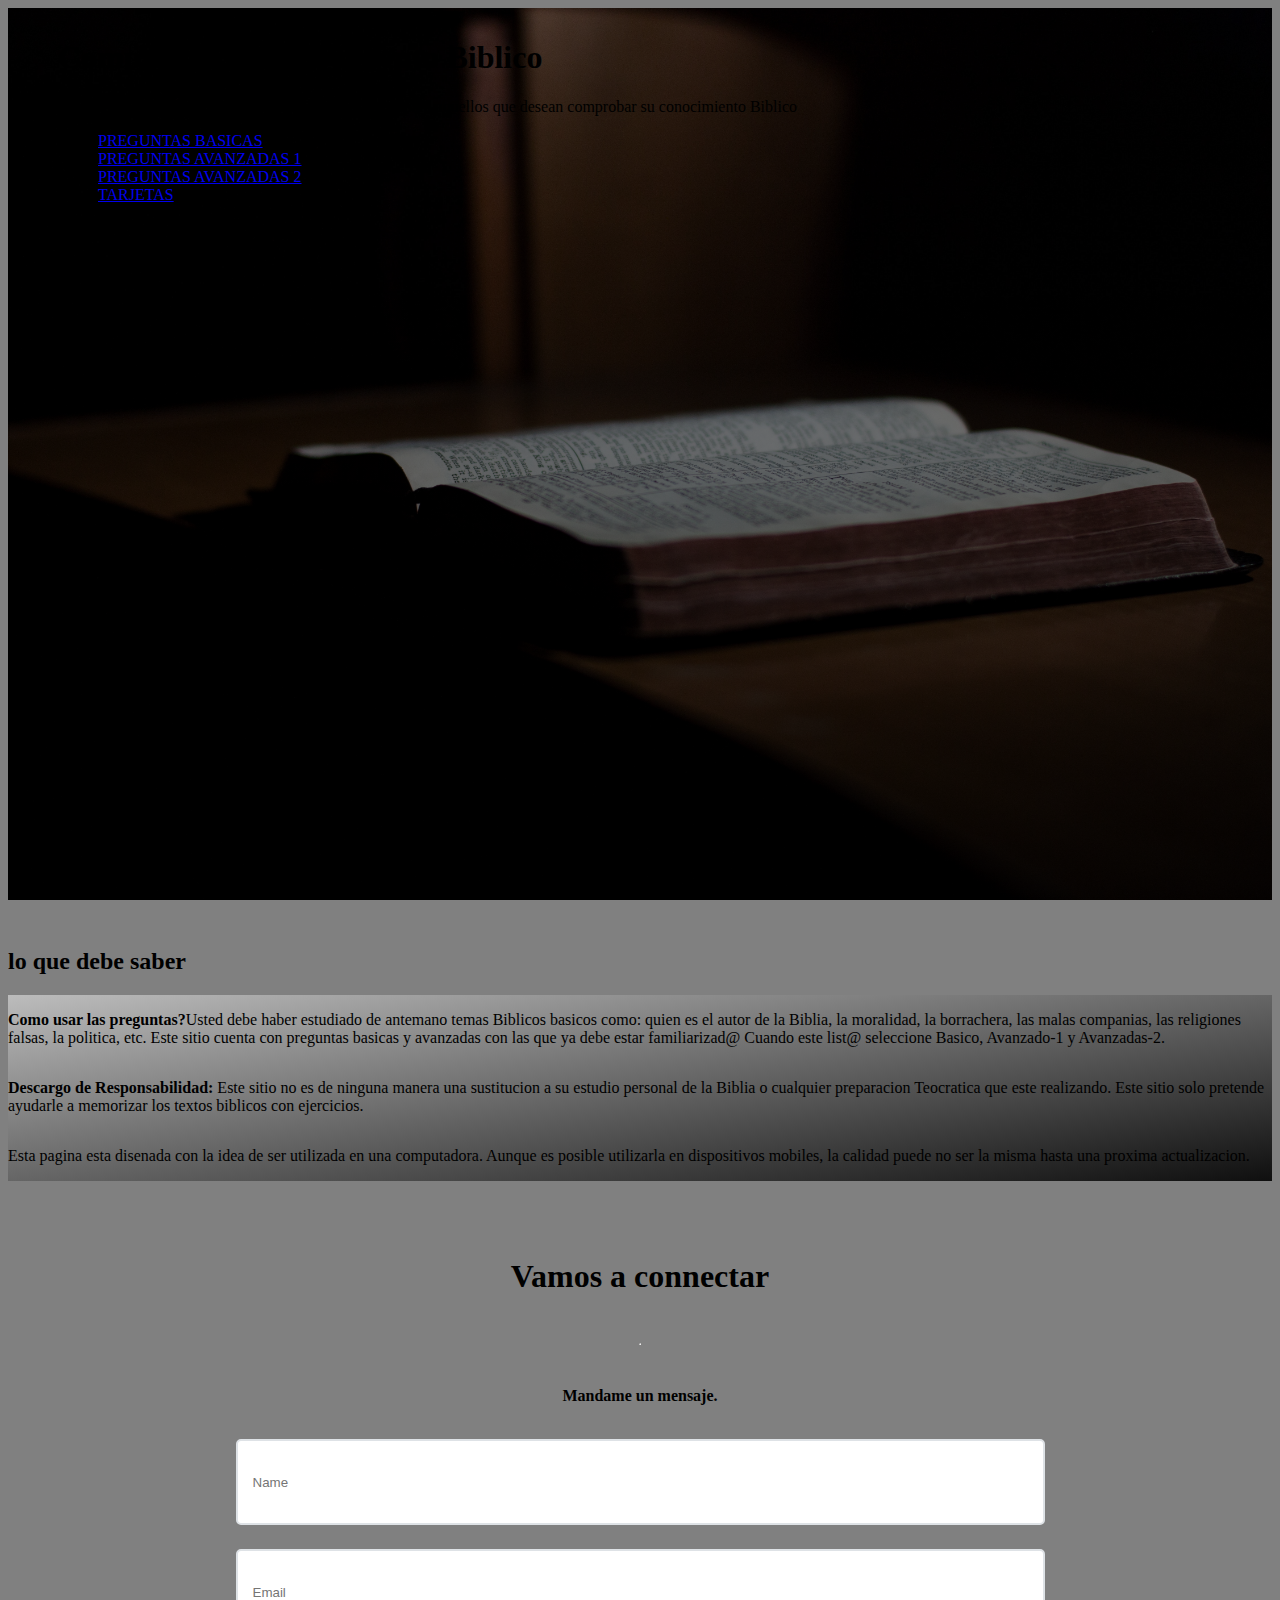
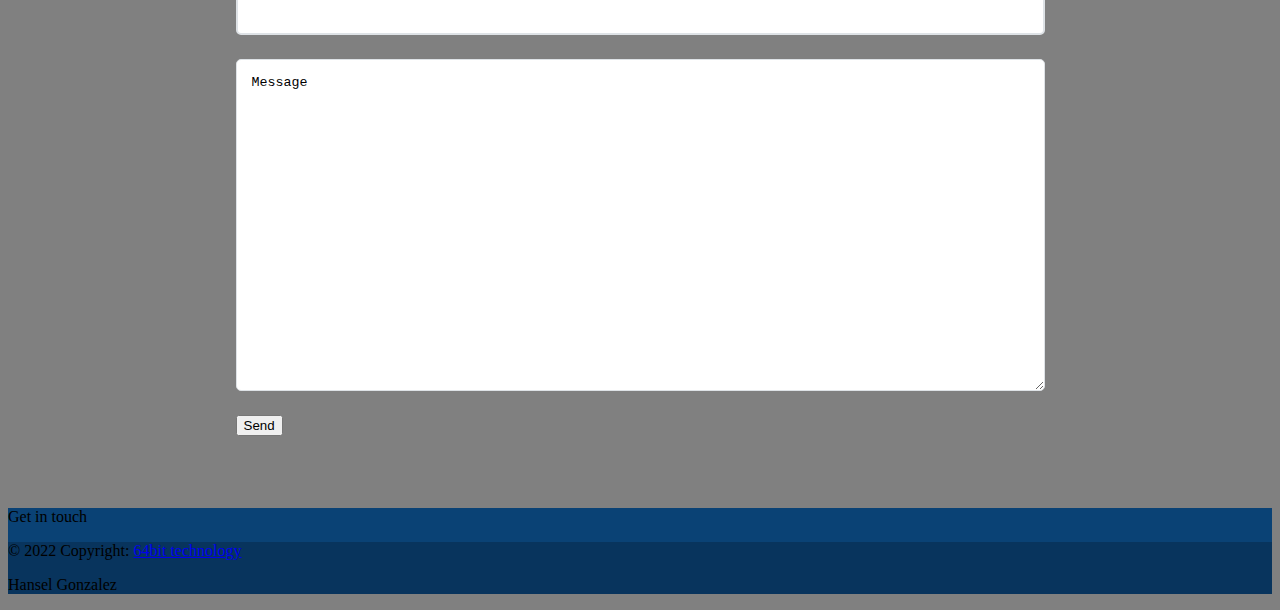
<file: index.html>
<!DOCTYPE html>
<html lang="en">
<head>
    <meta charset="UTF-8">
    <meta http-equiv="X-UA-Compatible" content="IE=edge">
    <meta name="viewport" content="width=device-width, initial-scale=1.0">
    <title>Preguntas Biblicas</title>

    <link rel="stylesheet" href="styling-main.css">
    <link href="preguntas-basicas.html">
    <link href="Preguntas-Avanzadas-1.html">
    <link href="avanzadas-2.html">
    <link href="flashCards.html">
    <link href="https://cdn.jsdelivr.net/npm/bootstrap@5.1.3/dist/css/bootstrap.min.css" rel="stylesheet" integrity="sha384-1BmE4kWBq78iYhFldvKuhfTAU6auU8tT94WrHftjDbrCEXSU1oBoqyl2QvZ6jIW3" crossorigin="anonymous">
    </head>


<body>
    <main>
        <div class="background-content">
            <h1 class="mt-5 display-5 text-white fw-bold">Compruebe su conocimento Biblico</h1>
            <p class="mt-3 text-white lead mx-auto">Preguntas Basicas y Avanzadas de manera interactiva para aquellos que desean comprobar su conocimiento Biblico </p>
            <nav class="navbar navbar-expand-md">
                <ul class="navbar-nav text-uppercase fw-bold text-success">
                    <li>
                        <a class="nav-link" href="preguntas-basicas.html">PREGUNTAS BASICAS</a>
                    </li>
                    <li>
                        <a class="nav-link" href="Preguntas-Avanzadas-1.html">PREGUNTAS AVANZADAS 1</a>
                    </li>
                    <li>
                        <a class="nav-link" href="avanzadas-2.html">PREGUNTAS AVANZADAS 2</a>
                    </li>
                    <li>
                        <a class="nav-link" href="flashCards.html">TARJETAS</a>
                    </li>
                </ul>
            </nav>
        </div>
        <div>
            <h2 class="text-uppercase text-center py-5 bg-light display-5 fw-bold">lo que debe saber</h2>
        </div>
        <div class="final-container p-5">
            <p class="lead text-white text-center p-5 shadow">
            <strong>Como usar las preguntas?</strong>Usted debe haber estudiado de antemano temas Biblicos basicos como: quien es el autor de la Biblia, la moralidad, la borrachera, las malas companias, las religiones falsas, la politica, etc. 
            Este sitio cuenta con preguntas basicas y avanzadas con las que ya debe estar familiarizad@
            Cuando este list@ seleccione Basico, Avanzado-1 y Avanzadas-2. </p>

            <p class="lead text-white text-center p-5 shadow"><strong>Descargo de Responsabilidad: </strong>           
            Este sitio no es de ninguna manera una sustitucion a su estudio personal de la Biblia o cualquier preparacion Teocratica que este realizando.
            Este sitio solo pretende ayudarle a memorizar los textos biblicos con ejercicios. </p>
            
            <p class="lead text-white text-center p-5 shadow">Esta pagina esta disenada con la idea de ser utilizada en una computadora. Aunque es posible utilizarla en dispositivos mobiles, la calidad puede no ser la misma hasta una proxima actualizacion.</p>
        </div>
    </main>

    <section class="sec-contact-container">
        <div class="div-contact-container" id="conectar">
            <h1 class="h1-contact-item display-3 fw-bold">Vamos a connectar</h1>
            <hr class="about-hr-1"></hr>
            <div class="container-contact-form">
                <form action="https://formsubmit.co/hansel.tti@gmail.com" method="post" class="div-contact-container">
                    <h4 class="h4-contact-item">Mandame un mensaje.</h4>
                    <input type="text" name="name" required placeholder="Name" class="input-contact-item">
                    <input type="email" name="email" required placeholder="Email" class="input-contact-item">
                    <textarea name="" id="" cols="30" rows="10" class="input-contact-item input-contact-item-textarea">Message</textarea>
                    <div class="d-flex justify-content-center">
                        <button type="submit" class="btn btn-lg px-5 btn-success">Send</button>
                    </div>    
                </form>
            </div>
        </div>
    </section>
    <section class="">
        <!-- Footer -->
        <footer class="text-center text-white" style="background-color: #0a4275;">
          <!-- Grid container -->
          <div class="container p-4 pb-0">
            <!-- Section: CTA -->
            <section class="">
              <p class="d-flex justify-content-center align-items-center">
                <span class="me-3">Get in touch</span>
                <!-- <button type="button" class="btn btn-outline-light btn-rounded">
                  Contact
                </button> -->
              </p>
            </section>
            <!-- Section: CTA -->
          </div>
          <!-- Grid container -->
      
          <!-- Copyright -->
          <div class="text-center p-3" style="background-color: rgba(0, 0, 0, 0.2);">
            © 2022 Copyright:
            <a class="text-white" href="https://64bittechnology.com" target="_blank">64bit technology</a> <p>Hansel Gonzalez</p>
          </div>
          <!-- Copyright -->
        </footer>
        <!-- Footer -->
      </section>

</body>
</html>
</file>
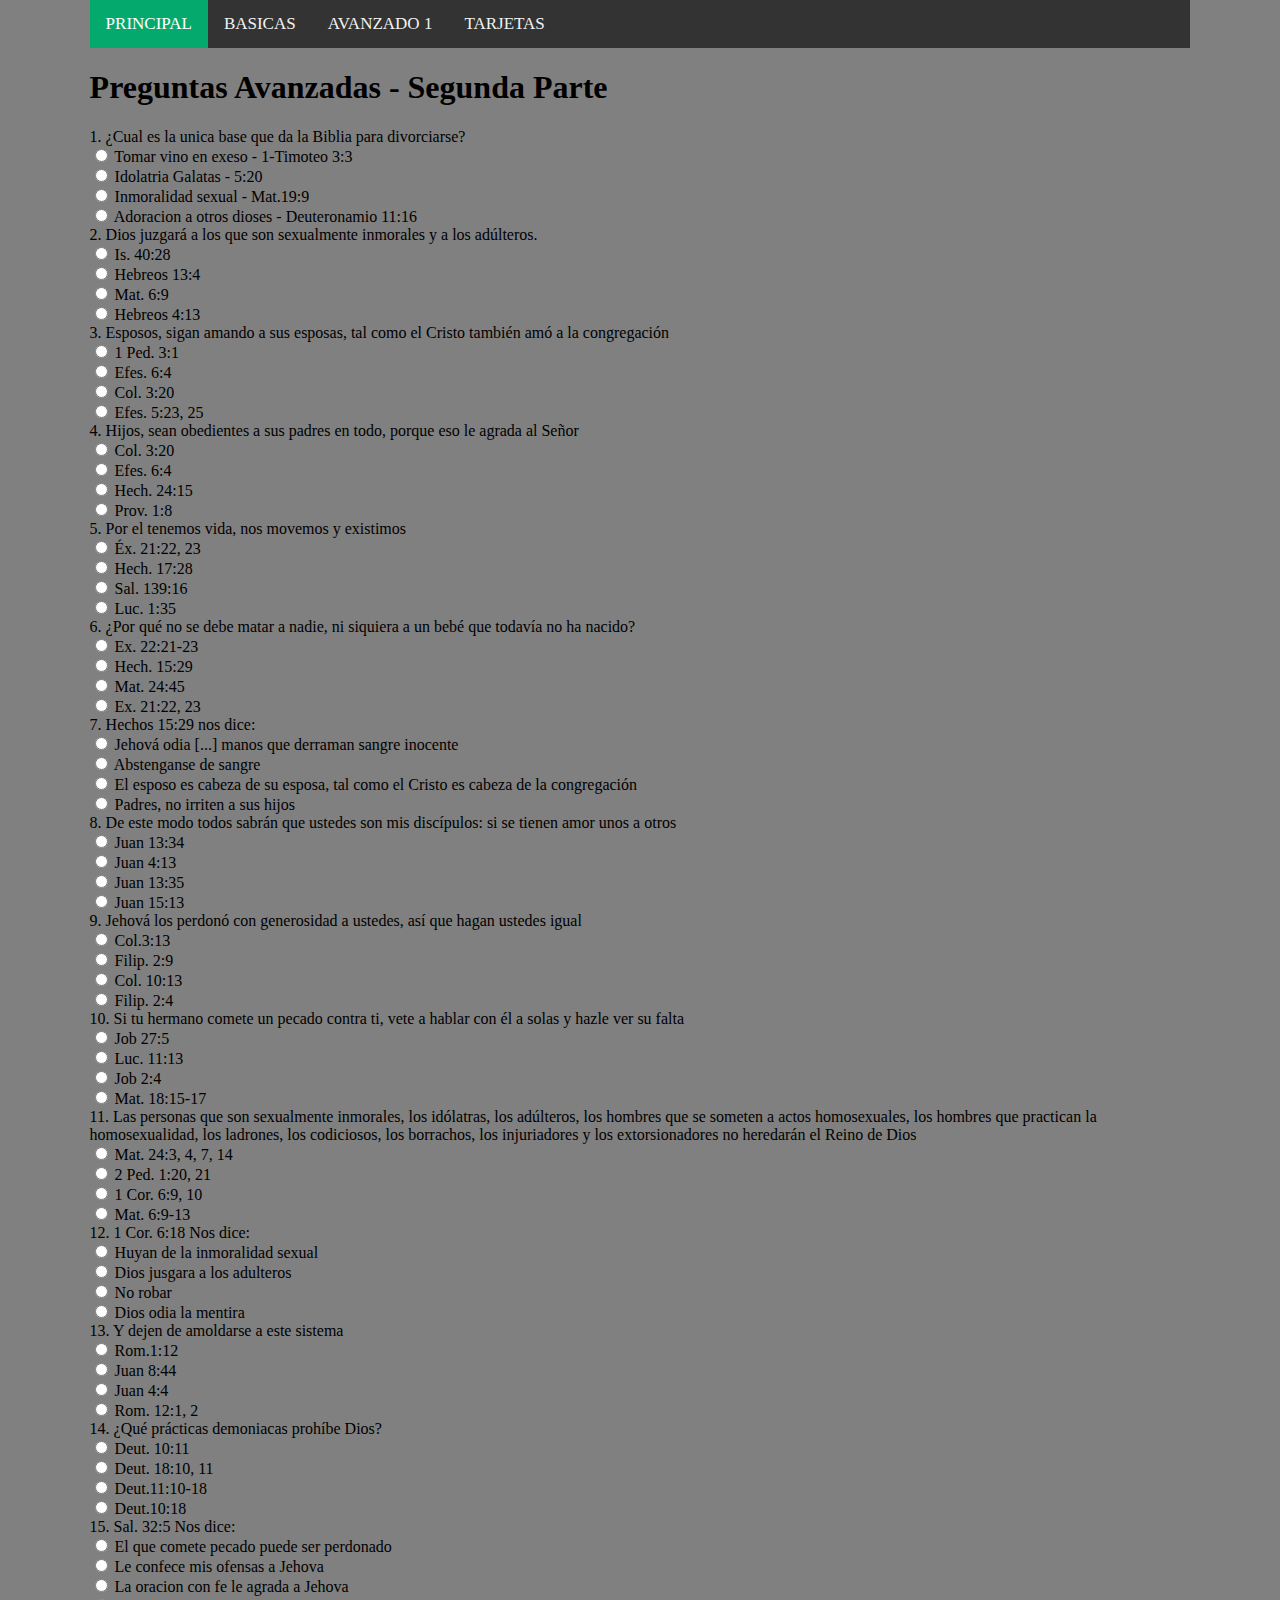
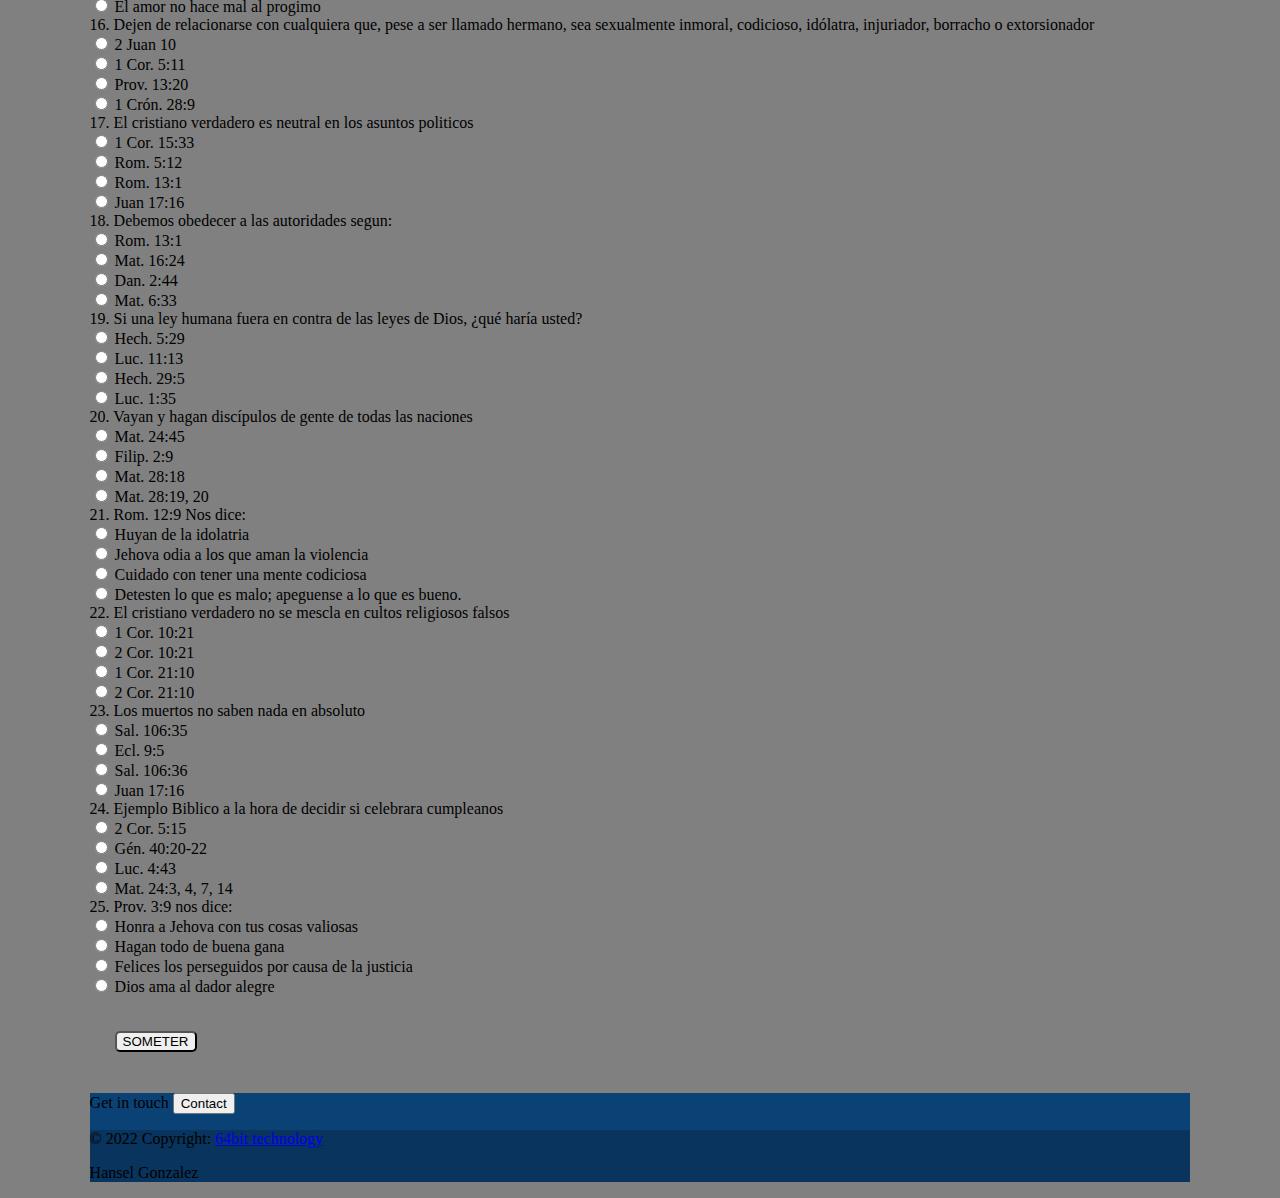
<file: avanzadas-2.html>
<!DOCTYPE html>
<html lang="en">
<head>
    <meta charset="UTF-8">
    <meta http-equiv="X-UA-Compatible" content="IE=edge">
    <meta name="viewport" content="width=device-width, initial-scale=1.0">
    <title>Preguntas Avanzadas 2</title>

    <link href="index.html">
    <link href="preguntas-basicas.html">
    <link href="Preguntas-Avanzadas-1.html">
    <link href="flashCards.html">
    <link rel="stylesheet" href="https://cdnjs.cloudflare.com/ajax/libs/font-awesome/4.7.0/css/font-awesome.min.css">
    <link rel="stylesheet" href="styling-main.css">
    <link href="https://cdn.jsdelivr.net/npm/bootstrap@5.1.3/dist/css/bootstrap.min.css" rel="stylesheet" integrity="sha384-1BmE4kWBq78iYhFldvKuhfTAU6auU8tT94WrHftjDbrCEXSU1oBoqyl2QvZ6jIW3" crossorigin="anonymous">
    
</head>
<body class="body-avanzado-2">
    <header>
        <div class="topnav" id="myTopnav">
            <a href="index.html" class="active">PRINCIPAL</a>
            <a href="preguntas-basicas.html">BASICAS</a>
            <a href="Preguntas-Avanzadas-1.html">AVANZADO 1</a>
            <a href="flashCards.html">TARJETAS</a>
            <a href="javascript:void(0);" class="icon" onclick="myFunction()">
                <i class="fa fa-bars"></i>
              </a>
        </div>    
        <!-- <nav>
            <div>
                <ul class="ul-avanzado-2">
                    <li><a href="index.html">PAGINA PRINCIPAL</a></li>               
                    <li><a href="preguntas-basicas.html">BASICAS</a></li>               
                    <li><a href="Preguntas-Avanzadas-1.html">AVANZADO 1</a></li>               
                </ul>
            </div>
        </nav> -->
    </header>
    <main>
        <section>
            <div>
                <div>
                    <h1 class="display-5 text-center p-2 bg-light">Preguntas Avanzadas - Segunda Parte</h1>
                </div>
                <div class="main-div-avanzadas-2 m-3 p-3">
                    1. ¿Cual es la unica base que da la Biblia para divorciarse? <br>
                    <input type="radio"> Tomar vino en exeso - 1-Timoteo 3:3<br>
                    <input type="radio"> Idolatria Galatas - 5:20<br>
                    <input type="radio" id="a2correcto1"> Inmoralidad sexual - Mat.19:9<br>
                    <input type="radio"> Adoracion a otros dioses - Deuteronamio 11:16<br>
                </div>
                <div class="main-div-avanzadas-2 m-3 p-3 bg-light">
                    2. Dios juzgará a los que son sexualmente inmorales y a los adúlteros. <br>
                    <input type="radio"> Is. 40:28<br>
                    <input type="radio" id="a2-correcto2"> Hebreos 13:4 <br>
                    <input type="radio"> Mat. 6:9<br>
                    <input type="radio"> Hebreos 4:13<br>
                </div>               
                <div class="main-div-avanzadas-2 m-3 p-3">
                    3. Esposos, sigan amando a sus esposas, tal como el Cristo también amó a la congregación <br>
                    <input type="radio"> 1 Ped. 3:1<br>
                    <input type="radio"> Efes. 6:4<br>
                    <input type="radio"> Col. 3:20<br>
                    <input type="radio" id="a2-correcto3"> Efes. 5:23, 25<br>
                </div>
                <div class="main-div-avanzadas-2 m-3 p-3 bg-light">
                    4. Hijos, sean obedientes a sus padres en todo, porque eso le agrada al Señor <br>
                    <input type="radio" id="a2-correcto4"> Col. 3:20<br>
                    <input type="radio"> Efes. 6:4<br>
                    <input type="radio"> Hech. 24:15<br>
                    <input type="radio"> Prov. 1:8<br>
                </div>               
                <div class="main-div-avanzadas-2 m-3 p-3">
                    5. Por el tenemos vida, nos movemos y existimos <br>
                    <input type="radio"> Éx. 21:22, 23<br>
                    <input type="radio" id="a2-correcto5"> Hech. 17:28<br>
                    <input type="radio"> Sal. 139:16<br>
                    <input type="radio"> Luc. 1:35<br>
                </div>
                <div class="main-div-avanzadas-2 m-3 p-3 bg-light">
                    6. ¿Por qué no se debe matar a nadie, ni siquiera a un bebé que todavía no ha nacido? <br>
                    <input type="radio"> Ex. 22:21-23<br>
                    <input type="radio"> Hech. 15:29<br>
                    <input type="radio"> Mat. 24:45<br>
                    <input type="radio" id="a2-correcto6"> Ex. 21:22, 23<br>
                </div>               
                <div class="main-div-avanzadas-2 m-3 p-3">
                    7. Hechos 15:29 nos dice: <br>
                    <input type="radio"> Jehová odia [...] manos que derraman sangre inocente<br>
                    <input type="radio" id="a2-correcto7"> Abstenganse de sangre<br>
                    <input type="radio"> El esposo es cabeza de su esposa, tal como el Cristo es cabeza de la congregación<br>
                    <input type="radio"> Padres, no irriten a sus hijos<br>
                </div>
                <div class="main-div-avanzadas-2 m-3 p-3 bg-light">
                    8. De este modo todos sabrán que ustedes son mis discípulos: si se tienen amor unos a otros <br>
                    <input type="radio"> Juan 13:34<br>
                    <input type="radio"> Juan 4:13<br>
                    <input type="radio" id="a2-correcto8"> Juan 13:35<br>
                    <input type="radio"> Juan 15:13<br>
                </div>               
                <div class="main-div-avanzadas-2 m-3 p-3">
                    9. Jehová los perdonó con generosidad a ustedes, así que hagan ustedes igual <br>
                    <input type="radio" id="a2-correcto9"> Col.3:13<br>
                    <input type="radio"> Filip. 2:9<br>
                    <input type="radio"> Col. 10:13<br>
                    <input type="radio"> Filip. 2:4<br>
                </div>
                <div class="main-div-avanzadas-2 m-3 p-3 bg-light">
                    10. Si tu hermano comete un pecado contra ti, vete a hablar con él a solas y hazle ver su falta <br>
                    <input type="radio"> Job 27:5<br>
                    <input type="radio"> Luc. 11:13<br>
                    <input type="radio"> Job 2:4<br>
                    <input type="radio" id="a2-correcto10"> Mat. 18:15-17<br>
                </div>               
                <div class="main-div-avanzadas-2 m-3 p-3">
                    11. Las personas que son sexualmente inmorales, los idólatras, los adúlteros, los hombres que se someten a actos homosexuales, los hombres que practican la homosexualidad, los ladrones, los codiciosos, los borrachos, los injuriadores y los extorsionadores no heredarán el Reino de Dios <br>
                    <input type="radio"> Mat. 24:3, 4, 7, 14<br>
                    <input type="radio"> 2 Ped. 1:20, 21<br>
                    <input type="radio" id="a2-correcto11"> 1 Cor. 6:9, 10<br>
                    <input type="radio"> Mat. 6:9-13<br>
                </div>
                <div class="main-div-avanzadas-2 m-3 p-3 bg-light">
                    12. 1 Cor. 6:18 Nos dice: <br>
                    <input type="radio" id="a2correcto12"> Huyan de la inmoralidad sexual<br>
                    <input type="radio"> Dios jusgara a los adulteros<br>
                    <input type="radio"> No robar<br>
                    <input type="radio"> Dios odia la mentira<br>
                </div>               
                <div class="main-div-avanzadas-2 m-3 p-3">
                    13. Y dejen de amoldarse a este sistema <br>
                    <input type="radio"> Rom.1:12<br>
                    <input type="radio"> Juan 8:44<br>
                    <input type="radio"> Juan 4:4<br>
                    <input type="radio" id="a2correcto13"> Rom. 12:1, 2<br>
                </div>
                <div class="main-div-avanzadas-2 m-3 p-3 bg-light">
                    14. ¿Qué prácticas demoniacas prohíbe Dios?<br>
                    <input type="radio"> Deut. 10:11<br>
                    <input type="radio" id="a2correcto14"> Deut. 18:10, 11<br>
                    <input type="radio"> Deut.11:10-18<br>
                    <input type="radio"> Deut.10:18<br>
                </div>               
                <div class="main-div-avanzadas-2 m-3 p-3">
                    15. Sal. 32:5 Nos dice:<br>
                    <input type="radio"> El que comete pecado puede ser perdonado<br>
                    <input type="radio" id="a2correcto15"> Le confece mis ofensas a Jehova<br>
                    <input type="radio"> La oracion con fe le agrada a Jehova<br>
                    <input type="radio"> El amor no hace mal al progimo<br>
                </div>
                <div class="main-div-avanzadas-2 m-3 p-3 bg-light">
                    16. Dejen de relacionarse con cualquiera que, pese a ser llamado hermano, sea sexualmente inmoral, codicioso, idólatra, injuriador, borracho o extorsionador<br>
                    <input type="radio"> 2 Juan 10<br>
                    <input type="radio" id="a2correcto16"> 1 Cor. 5:11<br>
                    <input type="radio"> Prov. 13:20<br>
                    <input type="radio"> 1 Crón. 28:9<br>
                </div>               
                <div class="main-div-avanzadas-2 m-3 p-3">
                    17. El cristiano verdadero es neutral en los asuntos politicos<br>
                    <input type="radio"> 1 Cor. 15:33<br>
                    <input type="radio"> Rom. 5:12<br>
                    <input type="radio"> Rom. 13:1<br>
                    <input type="radio" id="a2correcto17"> Juan 17:16<br>
                </div>
                <div class="main-div-avanzadas-2 m-3 p-3 bg-light">
                    18. Debemos obedecer a las autoridades segun: <br>
                    <input type="radio" id="a2correcto18"> Rom. 13:1<br>
                    <input type="radio"> Mat. 16:24<br>
                    <input type="radio"> Dan. 2:44<br>
                    <input type="radio"> Mat. 6:33<br>
                </div>               
                <div class="main-div-avanzadas-2 m-3 p-3">
                    19. Si una ley humana fuera en contra de las leyes de Dios, ¿qué haría usted?<br>
                    <input type="radio" id="a2correcto19"> Hech. 5:29<br>
                    <input type="radio"> Luc. 11:13<br>
                    <input type="radio"> Hech. 29:5<br>
                    <input type="radio"> Luc. 1:35<br>
                </div>
                <div class="main-div-avanzadas-2 m-3 p-3 bg-light">
                    20. Vayan y hagan discípulos de gente de todas las naciones<br>
                    <input type="radio"> Mat. 24:45<br>
                    <input type="radio"> Filip. 2:9<br>
                    <input type="radio"> Mat. 28:18<br>
                    <input type="radio" id="a2correcto20"> Mat. 28:19, 20<br>
                </div>               
                <div class="main-div-avanzadas-2 m-3 p-3">
                    21. Rom. 12:9 Nos dice:<br>
                    <input type="radio"> Huyan de la idolatria<br>
                    <input type="radio"> Jehova odia a los que aman la violencia<br>
                    <input type="radio"> Cuidado con tener una mente codiciosa<br>
                    <input type="radio" id="a2correcto21"> Detesten lo que es malo; apeguense a lo que es bueno.<br>
                </div>
                <div class="main-div-avanzadas-2 m-3 p-3 bg-light">
                    22. El cristiano verdadero no se mescla en cultos religiosos falsos<br>
                    <input type="radio" id="a2correcto22"> 1 Cor. 10:21<br>
                    <input type="radio"> 2 Cor. 10:21<br>
                    <input type="radio"> 1 Cor. 21:10<br>
                    <input type="radio"> 2 Cor. 21:10<br>
                </div>               
                <div class="main-div-avanzadas-2 m-3 p-3">
                    23. Los muertos no saben nada en absoluto<br>
                    <input type="radio"> Sal. 106:35<br>
                    <input type="radio" id="a2correcto23"> Ecl. 9:5<br>
                    <input type="radio"> Sal. 106:36<br>
                    <input type="radio"> Juan 17:16<br>
                </div>
                <div class="main-div-avanzadas-2 m-3 p-3 bg-light">
                    24. Ejemplo Biblico a la hora de decidir si celebrara cumpleanos<br>
                    <input type="radio"> 2 Cor. 5:15<br>
                    <input type="radio" id="a2correcto24"> Gén. 40:20-22<br>
                    <input type="radio"> Luc. 4:43<br>
                    <input type="radio"> Mat. 24:3, 4, 7, 14<br>
                </div>               
                <div class="main-div-avanzadas-2 m-3 p-3">
                    25. Prov. 3:9 nos dice:<br>
                    <input type="radio" id="a2correcto25"> Honra a Jehova con tus cosas valiosas<br>
                    <input type="radio"> Hagan todo de buena gana<br>
                    <input type="radio"> Felices los perseguidos por causa de la justicia<br>
                    <input type="radio"> Dios ama al dador alegre<br>
                </div>
                <!-- <div class="bg-light">
                    <button type="button" class="btn btn-success m-3" onclick="resultadoA2()">SOMETER</button>
                </div>                -->
            </div>
        </section>
        <div class="bg-light">
            <button class="myBtn" id="myBtnA2">SOMETER</button>
                <div id="myModalA2" class="modal">
                    <div class="modal-content">
                        <div class="closeContainer">
                            <button class="btn"><a href="index.html"><i class="fa fa-close"></i></a></button>
                        </div>
                        <!-- <span class="close"><a href="index.html">&times;</a></span> -->
                        <p id="resultadoA2Respuesta">Lorem ipsum dolor sit amet consectetur adipisicing elit. Consequuntur repellendus vitae velit facilis possimus sequi.</p>
                    </div>                
                </div>
            </div>    
        </div>
        <section class="">
            <!-- Footer -->
            <footer class="text-center text-white" style="background-color: #0a4275;">
              <!-- Grid container -->
              <div class="container p-4 pb-0">
                <!-- Section: CTA -->
                <section class="">
                  <p class="d-flex justify-content-center align-items-center">
                    <span class="me-3">Get in touch</span>
                    <a href="index.html #conectar">
                        <button type="button" class="btn btn-outline-light btn-rounded">
                        Contact
                        </button>
                    </a>
                  </p>
                </section>
                <!-- Section: CTA -->
              </div>
              <!-- Grid container -->
          
              <!-- Copyright -->
              <div class="text-center p-3" style="background-color: rgba(0, 0, 0, 0.2);">
                © 2022 Copyright:
                <a class="text-white" href="https://64bittechnology.com" target="_blank">64bit technology</a> <p>Hansel Gonzalez</p>
              </div>
              <!-- Copyright -->
            </footer>
            <!-- Footer -->
          </section>
    </main>

    <script>
        function myFunction() {
            var x = document.getElementById("myTopnav");
            if (x.className === "topnav") {
                x.className += " responsive";
            } else {
                x.className = "topnav";
            }
            }

        var modalA2 = document.getElementById("myModalA2");
        var btnA2 = document.getElementById("myBtnA2");
        // var spanA2 = document.getElementsByClassName("close")[0];
        var totalA2 = document.getElementById("resultadoA2Respuesta"); 

        // spanA2.onclick = function(){
        //     modalA2.style.display = "none";
        // }

        btnA2.onclick = function(){
            modalA2.style.display = "block";
            var scoreA2 = 0;
            if (document.getElementById("a2correcto1").checked) {
                scoreA2++;
            }
            if (document.getElementById("a2-correcto2").checked) {
                scoreA2++;
            }
            if (document.getElementById("a2-correcto3").checked) {
                scoreA2++;
            }
            if (document.getElementById("a2-correcto4").checked) {
                scoreA2++;
            }
            if (document.getElementById("a2-correcto5").checked) {
                scoreA2++;
            }
            if (document.getElementById("a2-correcto6").checked) {
                scoreA2++;
            }
            if (document.getElementById("a2-correcto7").checked) {
                scoreA2++;
            }
            if (document.getElementById("a2-correcto8").checked) {
                scoreA2++;
            }
            if (document.getElementById("a2-correcto9").checked) {
                scoreA2++;
            }
            if (document.getElementById("a2-correcto10").checked) {
                scoreA2++;
            }
            if (document.getElementById("a2-correcto11").checked) {
                scoreA2++;
            }
            if (document.getElementById("a2correcto12").checked) {
                scoreA2++;
            }
            if (document.getElementById("a2correcto13").checked) {
                scoreA2++;
            }
            if (document.getElementById("a2correcto14").checked) {
                scoreA2++;
            }
            if (document.getElementById("a2correcto15").checked) {
                scoreA2++;
            }
            if (document.getElementById("a2correcto16").checked) {
                scoreA2++;
            }
            if (document.getElementById("a2correcto17").checked) {
                scoreA2++;
            }
            if (document.getElementById("a2correcto18").checked) {
                scoreA2++;
            }
            if (document.getElementById("a2correcto19").checked) {
                scoreA2++;
            }
            if (document.getElementById("a2correcto20").checked) {
                scoreA2++;
            }
            if (document.getElementById("a2correcto21").checked) {
                scoreA2++;
            }
            if (document.getElementById("a2correcto22").checked) {
                scoreA2++;
            }
            if (document.getElementById("a2correcto23").checked) {
                scoreA2++;
            }
            if (document.getElementById("a2correcto24").checked) {
                scoreA2++;
            }
            if (document.getElementById("a2correcto25").checked) {
                scoreA2++;
            }



            if (scoreA2 <= 17 ){
                totalA2.innerHTML = `Debes estudiar mas, obtuvistes ${scoreA2} respuestas correctas`;
            }

            else if (scoreA2 <= 24) {
                totalA2.innerHTML = `Muy Bien! obtuvistes ${scoreA2} respuestas correctas`;
            }

            else{
                totalA2.innerHTML = `Excelente!!! obtuvistes ${scoreA2} respuestas correctas`;
            }


        }       
       
    </script>    
</body>
</html>
</file>
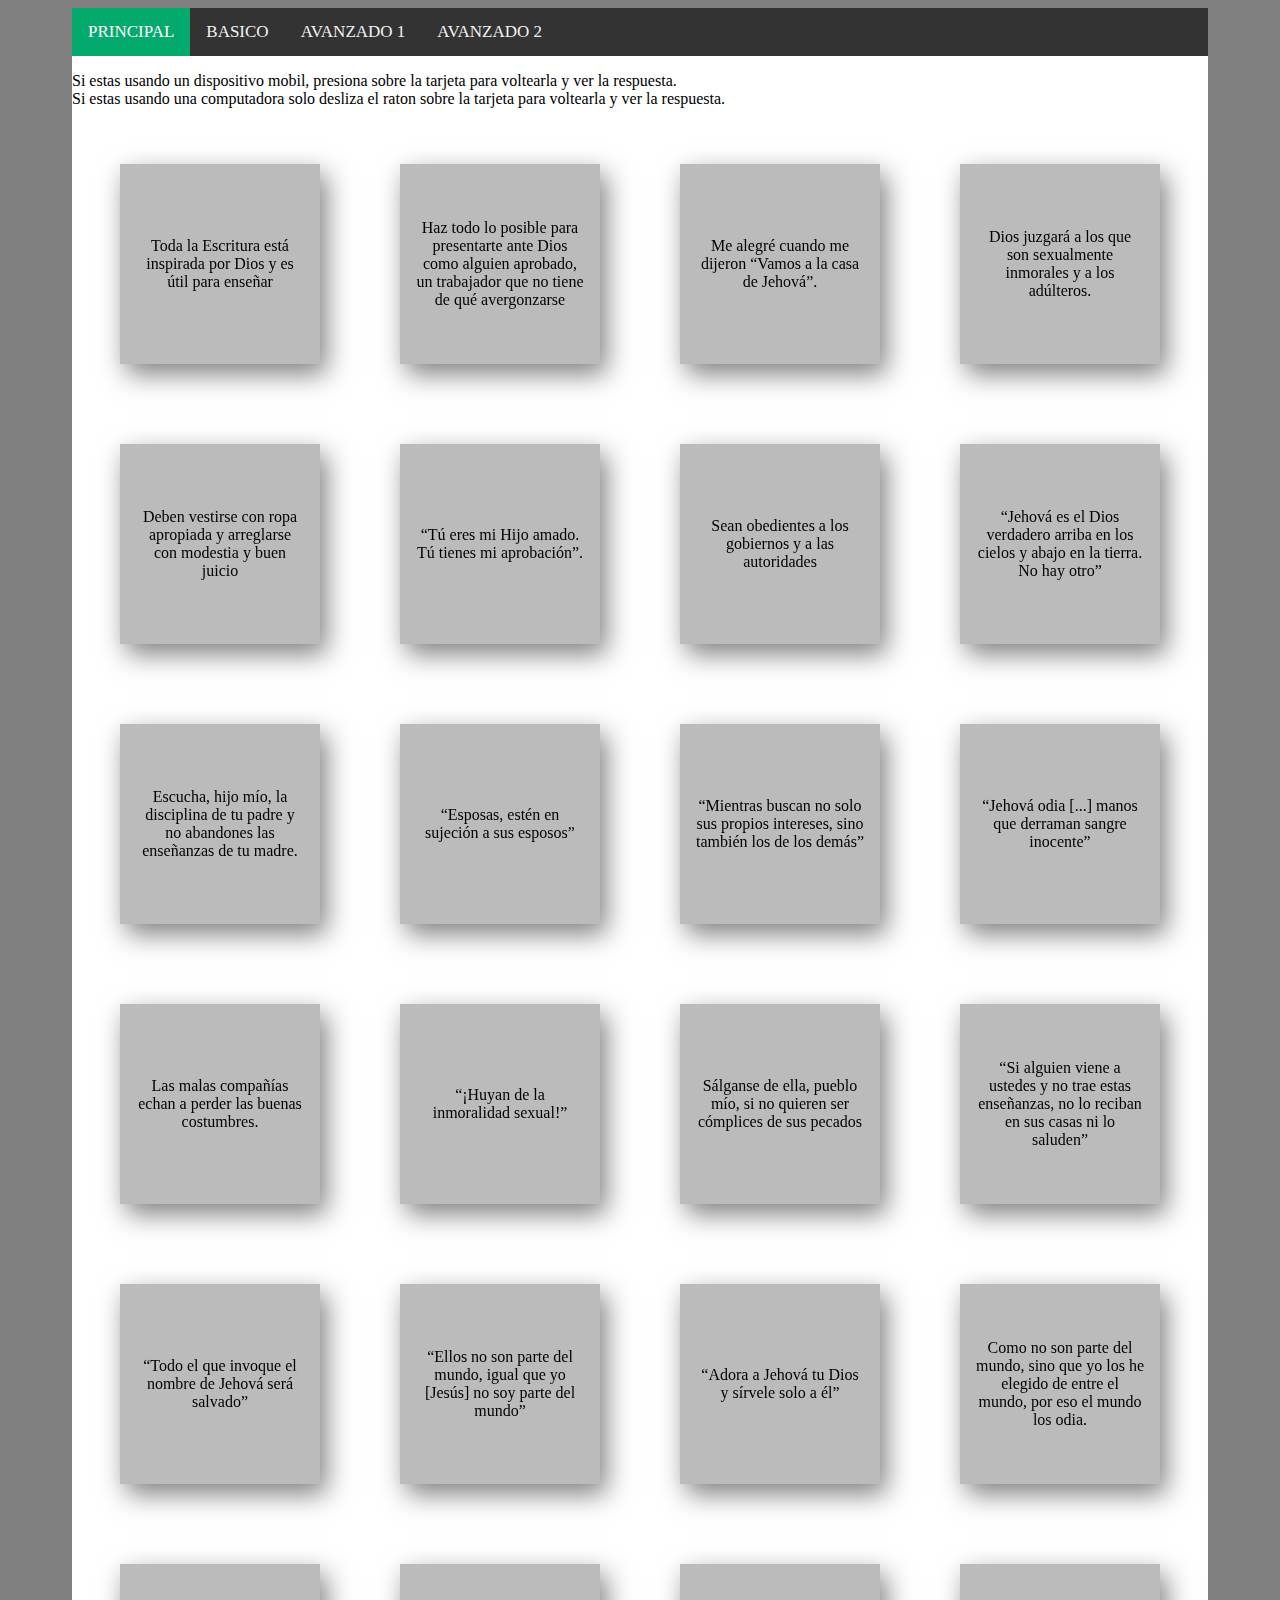
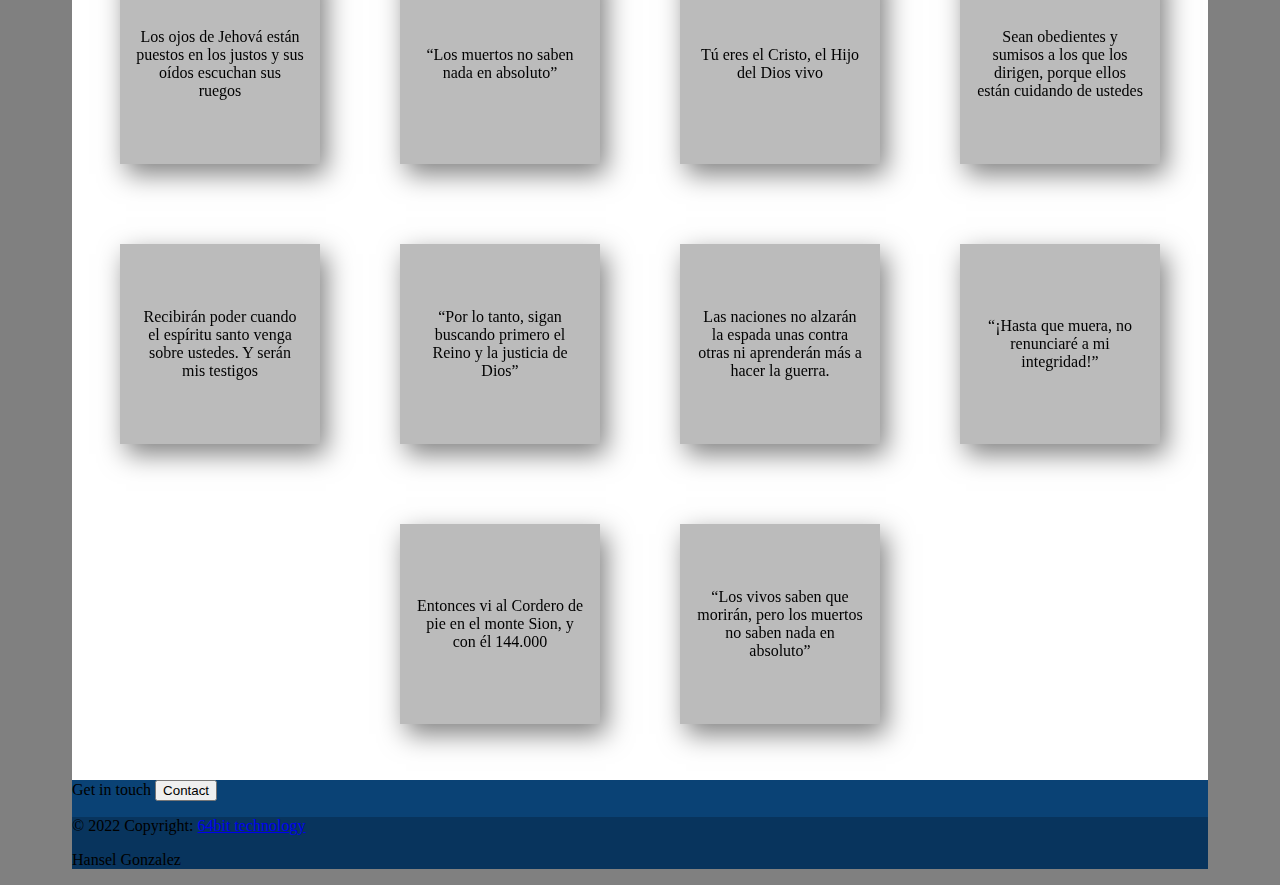
<file: flashCards.html>
<!DOCTYPE html>
<html lang="en" class="html-flash-cards">
<head>
    <meta charset="UTF-8">
    <meta http-equiv="X-UA-Compatible" content="IE=edge">
    <meta name="viewport" content="width=device-width, initial-scale=1.0">
    <title>Tarjetas Flash</title>
    <link href="https://cdn.jsdelivr.net/npm/bootstrap@5.1.3/dist/css/bootstrap.min.css" rel="stylesheet" integrity="sha384-1BmE4kWBq78iYhFldvKuhfTAU6auU8tT94WrHftjDbrCEXSU1oBoqyl2QvZ6jIW3" crossorigin="anonymous">
    <link rel="stylesheet" href="https://cdnjs.cloudflare.com/ajax/libs/font-awesome/4.7.0/css/font-awesome.min.css">
    <link rel="stylesheet" href="styling-main.css">
    <link href="index.html">
    <link href="preguntas-basicas.html">
    <link href="Preguntas-Avanzadas-1.html">
    <link href="avanzadas-2.html">
</head>

<body class="body-flash-cards">
    <div>
        <div class="topnav" id="myTopnav">
            <a href="index.html" class="active">PRINCIPAL</a>
            <a href="preguntas-basicas.html">BASICO</a>
            <a href="Preguntas-Avanzadas-1.html">AVANZADO 1</a>
            <a href="avanzadas-2.html">AVANZADO 2</a>
            <a href="javascript:void(0);" class="icon" onclick="myFunction()">
                <i class="fa fa-bars"></i>
              </a>
        </div>
    </div>
    <div>
        <p class="text-center p-4 lead bg-light">
            Si estas usando un dispositivo mobil, presiona sobre la tarjeta para voltearla y ver la respuesta. <br> Si estas usando una computadora solo desliza el raton sobre la tarjeta para voltearla y ver la respuesta. 
        </p>
    </div>
    <div class="flip-card-super-container">
        <div class="flip-card">
            <div class="flip-card-inner">
                <div class="flip-card-front">
                    <p style="width: 300px; height:300px;">Toda la Escritura está inspirada por Dios y es útil para enseñar</p>
                </div>
                <div class="flip-card-back">
                    <h1>2 Tim. 3:16</h1>
                </div>
            </div>
        </div>
        <div class="flip-card">
            <div class="flip-card-inner">
                <div class="flip-card-front">
                    <p style="width: 300px; height:300px;">Haz todo lo posible para presentarte ante Dios como alguien aprobado, un trabajador que no tiene de qué avergonzarse</p>
                </div>
                <div class="flip-card-back">
                    <h1>2 Tim. 2:15</h1>
                </div>
            </div>
        </div>
        <div class="flip-card">
            <div class="flip-card-inner">
                <div class="flip-card-front">
                    <p style="width: 300px; height:300px;">Me alegré cuando me dijeron “Vamos a la casa de Jehová”.</p>
                </div>
                <div class="flip-card-back">
                    <h1>Sal.122:1</h1>
                </div>
            </div>
        </div>
        <div class="flip-card">
            <div class="flip-card-inner">
                <div class="flip-card-front">
                    <p style="width: 300px; height:300px;">Dios juzgará a los que son sexualmente inmorales y a los adúlteros.</p>
                </div>
                <div class="flip-card-back">
                    <h1>Heb. 13:4</h1>
                </div>
            </div>
        </div>
        <div class="flip-card">
            <div class="flip-card-inner">
                <div class="flip-card-front">
                    <p style="width: 300px; height:300px;">Deben vestirse con ropa apropiada y arreglarse con modestia y buen juicio</p>
                </div>
                <div class="flip-card-back">
                    <h1>1. Tim. 2:9,10</h1>
                </div>
            </div>
        </div>
        <div class="flip-card">
            <div class="flip-card-inner">
                <div class="flip-card-front">
                    <p style="width: 300px; height:300px;">“Tú eres mi Hijo amado. Tú tienes mi aprobación”.</p>
                </div>
                <div class="flip-card-back">
                    <h1>Luc, 3:21,22</h1>
                </div>
            </div>
        </div>
        <div class="flip-card">
            <div class="flip-card-inner">
                <div class="flip-card-front">
                    <p style="width: 300px; height:300px;">Sean obedientes a los gobiernos y a las autoridades</p>
                </div>
                <div class="flip-card-back">
                    <h1>Tito 3:1</h1>
                </div>
            </div>
        </div>
        <div class="flip-card">
            <div class="flip-card-inner">
                <div class="flip-card-front">
                    <p style="width: 300px; height:300px;">“Jehová es el Dios verdadero arriba en los cielos y abajo en la tierra. No hay otro”</p>
                </div>
                <div class="flip-card-back">
                    <h1>Deut. 4:39</h1>
                </div>
            </div>
        </div>
        <div class="flip-card">
            <div class="flip-card-inner">
                <div class="flip-card-front">
                    <p style="width: 300px; height:300px;">Escucha, hijo mío, la disciplina de tu padre y no abandones las enseñanzas de tu madre.</p>
                </div>
                <div class="flip-card-back">
                    <h1>Pro. 1:8</h1>
                </div>
            </div>
        </div>
        <div class="flip-card">
            <div class="flip-card-inner">
                <div class="flip-card-front">
                    <p style="width: 300px; height:300px;">“Esposas, estén en sujeción a sus esposos”</p>
                </div>
                <div class="flip-card-back">
                    <h1>1 Pedro 3:1</h1>
                </div>
            </div>
        </div>
        <div class="flip-card">
            <div class="flip-card-inner">
                <div class="flip-card-front">
                    <p style="width: 300px; height:300px;"> “Mientras buscan no solo sus propios intereses, sino también los de los demás”</p>
                </div>
                <div class="flip-card-back">
                    <h1>Filip. 2:4</h1>
                </div>
            </div>
        </div>
        <div class="flip-card">
            <div class="flip-card-inner">
                <div class="flip-card-front">
                    <p style="width: 300px; height:300px;">“Jehová odia [...] manos que derraman sangre inocente” </p>
                </div>
                <div class="flip-card-back">
                    <h1>Prov. 6:16,17</h1>
                </div>
            </div>
        </div>
        <div class="flip-card">
            <div class="flip-card-inner">
                <div class="flip-card-front">
                    <p style="width: 300px; height:300px;">Las malas compañías echan a perder las buenas costumbres.</p>
                </div>
                <div class="flip-card-back">
                    <h1>1 Cor. 15:33</h1>
                </div>
            </div>
        </div>
        <div class="flip-card">
            <div class="flip-card-inner">
                <div class="flip-card-front">
                    <p style="width: 300px; height:300px;">“¡Huyan de la inmoralidad sexual!”</p>
                </div>
                <div class="flip-card-back">
                    <h1>1 Cor. 6:18</h1>
                </div>
            </div>
        </div>
        <div class="flip-card">
            <div class="flip-card-inner">
                <div class="flip-card-front">
                    <p style="width: 300px; height:300px;">Sálganse de ella, pueblo mío, si no quieren ser cómplices de sus pecados</p>
                </div>
                <div class="flip-card-back">
                    <h1>Apo. 18:4</h1>
                </div>
            </div>
        </div>
        <div class="flip-card">
            <div class="flip-card-inner">
                <div class="flip-card-front">
                    <p style="width: 300px; height:300px;"> “Si alguien viene a ustedes y no trae estas enseñanzas, no lo reciban en sus casas ni lo saluden”</p>
                </div>
                <div class="flip-card-back">
                    <h1>2 Juan 10</h1>
                </div>
            </div>
        </div>
        <div class="flip-card">
            <div class="flip-card-inner">
                <div class="flip-card-front">
                    <p style="width: 300px; height:300px;"> “Todo el que invoque el nombre de Jehová será salvado” </p>
                </div>
                <div class="flip-card-back">
                    <h1>Rom. 10:13</h1>
                </div>
            </div>
        </div>
        <div class="flip-card">
            <div class="flip-card-inner">
                <div class="flip-card-front">
                    <p style="width: 300px; height:300px;"> “Ellos no son parte del mundo, igual que yo [Jesús] no soy parte del mundo”</p>
                </div>
                <div class="flip-card-back">
                    <h1>Juan 17:16</h1>
                </div>
            </div>
        </div>
        <div class="flip-card">
            <div class="flip-card-inner">
                <div class="flip-card-front">
                    <p style="width: 300px; height:300px;">“Adora a Jehová tu Dios y sírvele solo a él” </p>
                </div>
                <div class="flip-card-back">
                    <h1>Luc. 4:8</h1>
                </div>
            </div>
        </div>
        <div class="flip-card">
            <div class="flip-card-inner">
                <div class="flip-card-front">
                    <p style="width: 300px; height:300px;">Como no son parte del mundo, sino que yo los he elegido de entre el mundo, por eso el mundo los odia.</p>
                </div>
                <div class="flip-card-back">
                    <h1>Juan 15:19</h1>
                </div>
            </div>
        </div>
        <div class="flip-card">
            <div class="flip-card-inner">
                <div class="flip-card-front">
                    <p style="width: 300px; height:300px;">Los ojos de Jehová están puestos en los justos y sus oídos escuchan sus ruegos</p>
                </div>
                <div class="flip-card-back">
                    <h1>1 Ped. 3:12</h1>
                </div>
            </div>
        </div>
        <div class="flip-card">
            <div class="flip-card-inner">
                <div class="flip-card-front">
                    <p style="width: 300px; height:300px;">“Los muertos no saben nada en absoluto”</p>
                </div>
                <div class="flip-card-back">
                    <h1>Ecl. 9:5</h1>
                </div>
            </div>
        </div>
        <div class="flip-card">
            <div class="flip-card-inner">
                <div class="flip-card-front">
                    <p style="width: 300px; height:300px;">Tú eres el Cristo, el Hijo del Dios vivo</p>
                </div>
                <div class="flip-card-back">
                    <h1>Mat. 16:16</h1>
                </div>
            </div>
        </div>
        <div class="flip-card">
            <div class="flip-card-inner">
                <div class="flip-card-front">
                    <p style="width: 300px; height:300px;">Sean obedientes y sumisos a los que los dirigen, porque ellos están cuidando de ustedes</p>
                </div>
                <div class="flip-card-back">
                    <h1>Heb. 13:17</h1>
                </div>
            </div>
        </div>
        <div class="flip-card">
            <div class="flip-card-inner">
                <div class="flip-card-front">
                    <p style="width: 300px; height:300px;">Recibirán poder cuando el espíritu santo venga sobre ustedes. Y serán mis testigos </p>
                </div>
                <div class="flip-card-back">
                    <h1>Hech. 1:8</h1>
                </div>
            </div>
        </div>
        <div class="flip-card">
            <div class="flip-card-inner">
                <div class="flip-card-front">
                    <p style="width: 300px; height:300px;">“Por lo tanto, sigan buscando primero el Reino y la justicia de Dios”</p>
                </div>
                <div class="flip-card-back">
                    <h1>Mat. 6:33</h1>
                </div>
            </div>
        </div>
        <div class="flip-card">
            <div class="flip-card-inner">
                <div class="flip-card-front">
                    <p style="width: 300px; height:300px;">Las naciones no alzarán la espada unas contra otras ni aprenderán más a hacer la guerra.</p>
                </div>
                <div class="flip-card-back">
                    <h1>Isa. 2:4</h1>
                </div>
            </div>
        </div>
        <div class="flip-card">
            <div class="flip-card-inner">
                <div class="flip-card-front">
                    <p style="width: 300px; height:300px;">“¡Hasta que muera, no renunciaré a mi integridad!”</p>
                </div>
                <div class="flip-card-back">
                    <h1>Job 27:5</h1>
                </div>
            </div>
        </div>
        <div class="flip-card">
            <div class="flip-card-inner">
                <div class="flip-card-front">
                    <p style="width: 300px; height:300px;">Entonces vi al Cordero de pie en el monte Sion, y con él 144.000</p>
                </div>
                <div class="flip-card-back">
                    <h1>Apoc. 14:1</h1>
                </div>
            </div>
        </div>
        <div class="flip-card">
            <div class="flip-card-inner">
                <div class="flip-card-front">
                    <p style="width: 300px; height:300px;"> “Los vivos saben que morirán, pero los muertos no saben nada en absoluto”</p>
                </div>
                <div class="flip-card-back">
                    <h1>Ecl. 9:5</h1>
                </div>
            </div>
        </div>
    </div>
    <section class="">
        <!-- Footer -->
        <footer class="text-center text-white" style="background-color: #0a4275;">
          <!-- Grid container -->
          <div class="container p-4 pb-0">
            <!-- Section: CTA -->
            <section class="">
              <p class="d-flex justify-content-center align-items-center">
                <span class="me-3">Get in touch</span>
                <a href="index.html #conectar">
                    <button type="button" class="btn btn-outline-light btn-rounded">
                    Contact
                    </button>
                </a>
              </p>
            </section>
            <!-- Section: CTA -->
          </div>
          <!-- Grid container -->
      
          <!-- Copyright -->
          <div class="text-center p-3" style="background-color: rgba(0, 0, 0, 0.2);">
            © 2022 Copyright:
            <a class="text-white" href="https://64bittechnology.com" target="_blank">64bit technology</a> <p>Hansel Gonzalez</p>
          </div>
          <!-- Copyright -->
        </footer>
        <!-- Footer -->
      </section>

    
    <script>
        function myFunction() {
            var x = document.getElementById("myTopnav");
            if (x.className === "topnav") {
                x.className += " responsive";
            } else {
                x.className = "topnav";
            }
            }
    </script>
</body>
</html>
</file>
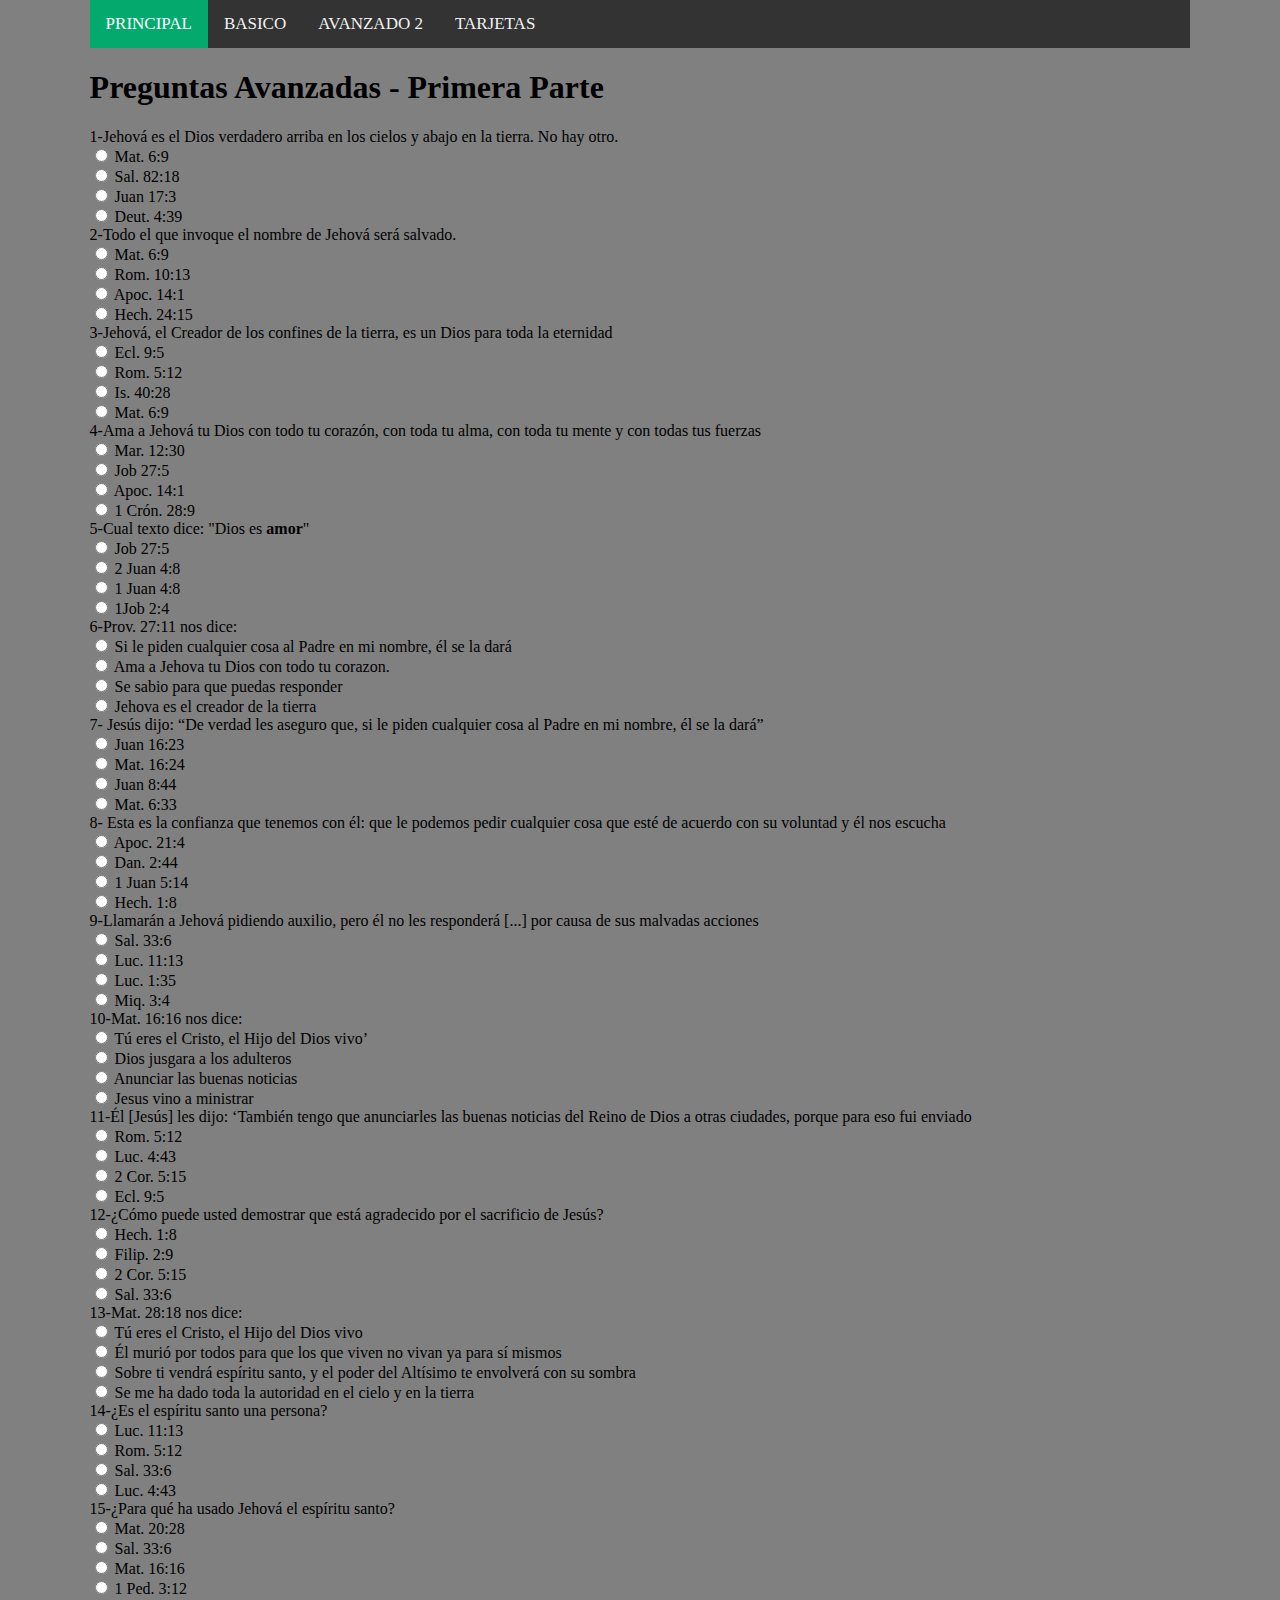
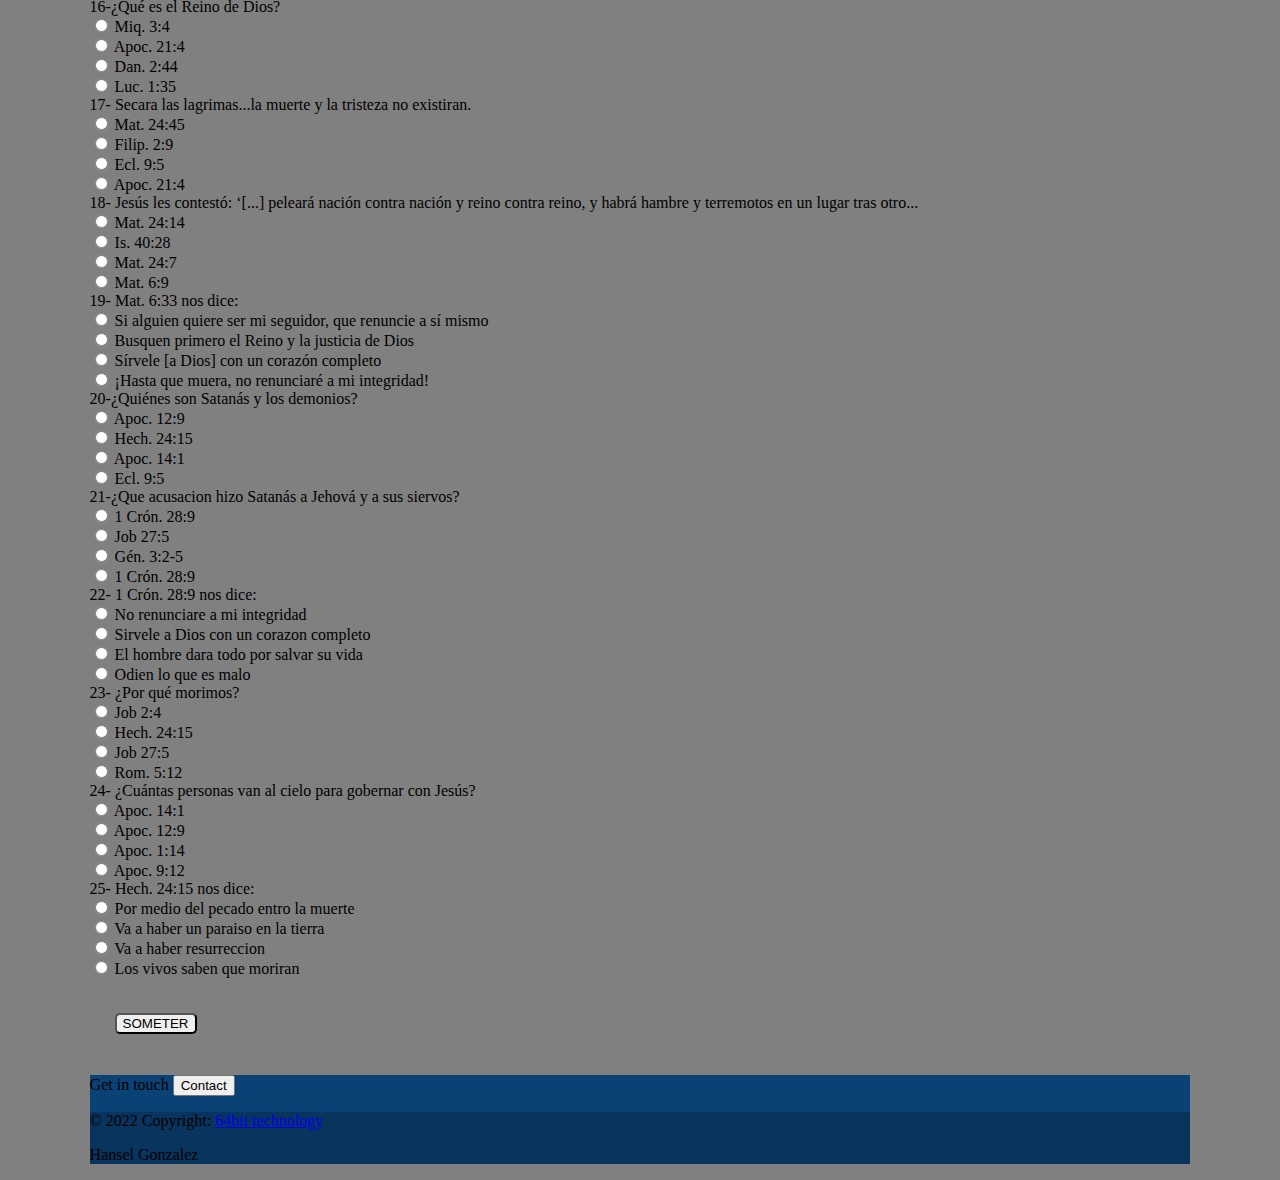
<file: Preguntas-Avanzadas-1.html>
<!DOCTYPE html>
<html lang="en">
<head>
    <meta charset="UTF-8">
    <meta http-equiv="X-UA-Compatible" content="IE=edge">
    <meta name="viewport" content="width=device-width, initial-scale=1.0">
    <title>Preguntas Avanzadas 1</title>

    <link rel="stylesheet" href="styling-main.css">
    <link href="https://cdn.jsdelivr.net/npm/bootstrap@5.1.3/dist/css/bootstrap.min.css" rel="stylesheet" integrity="sha384-1BmE4kWBq78iYhFldvKuhfTAU6auU8tT94WrHftjDbrCEXSU1oBoqyl2QvZ6jIW3" crossorigin="anonymous">
    <link rel="stylesheet" href="https://cdnjs.cloudflare.com/ajax/libs/font-awesome/4.7.0/css/font-awesome.min.css">
    <link href="index.html">
    <link href="preguntas-basicas.html">
    <link href="Preguntas-Avanzadas-1.html">
    <link href="avanzadas-2.html">
    <link href="flashCards.html">
    
</head>
<body class="avanzado-1-body">
    <header>
        <div class="topnav" id="myTopnav">
            <a href="index.html" class="active">PRINCIPAL</a>
            <a href="preguntas-basicas.html">BASICO</a>
            <a href="avanzadas-2.html">AVANZADO 2</a>
            <a href="flashCards.html">TARJETAS</a>
            <a href="javascript:void(0);" class="icon" onclick="myFunction()">
                <i class="fa fa-bars"></i>
              </a>
        </div>
        <!-- <nav>
            <div class="avanzado-1-navbar-container">
                <ul class="ul-avanzado-1">
                    <li><a href="index.html">PAGINA PRINCIPAL</a></li>
                    <li><a href="preguntas-basicas.html">BASICO</a></li>    
                    <li><a href="avanzadas-2.html">AVANZADO 2</a></li>
                </ul>
            </div>
        </nav> -->
    </header>
    <h1 class="text-center bg-light display-5 p-2">Preguntas Avanzadas - Primera Parte</h1>
    <main>
        <div class="main-div-preguntas-avanzadas-1">
            <div class="m-3 p-3">
                1-Jehová es el Dios verdadero arriba en los cielos y abajo en la tierra. No hay otro.<br>
                <input type="radio" name="avanzada-1"> Mat. 6:9 <br>
                <input type="radio" name="avanzada-1"> Sal. 82:18 <br>
                <input type="radio" name="avanzada-1"> Juan 17:3 <br>
                <input type="radio" name="avanzada-1" id="avanzada-1-correcto"> Deut. 4:39 <br>
            </div>
            <div class="m-3 bg-light p-3">
                2-Todo el que invoque el nombre de Jehová será salvado.<br>
                <input type="radio" name="avanzada-2"> Mat. 6:9 <br>
                <input type="radio" name="avanzada-2" id="avanzada-2-correcto"> Rom. 10:13 <br>
                <input type="radio" name="avanzada-2"> Apoc. 14:1 <br>
                <input type="radio" name="avanzada-2"> Hech. 24:15 <br>
            </div>
            <div class="m-3 p-3">
                3-Jehová, el Creador de los confines de la tierra, es un Dios para toda la eternidad<br>
                <input type="radio" name="avanzada-3"> Ecl. 9:5 <br>
                <input type="radio" name="avanzada-3"> Rom. 5:12 <br>
                <input type="radio" name="avanzada-3" id="avanzada-3-correcto"> Is. 40:28 <br>
                <input type="radio" name="avanzada-3"> Mat. 6:9 <br>
            </div>
            <div class="m-3 p-3 bg-light">
                4-Ama a Jehová tu Dios con todo tu corazón, con toda tu alma, con toda tu mente y con todas tus fuerzas<br>
                <input type="radio" name="avanzada-4" id="avanzada-4-correcto"> Mar. 12:30 <br>
                <input type="radio" name="avanzada-4"> Job 27:5 <br>
                <input type="radio" name="avanzada-4"> Apoc. 14:1 <br>
                <input type="radio" name="avanzada-4"> 1 Crón. 28:9 <br>
            </div>
            <div class="m-3 p-3">
                5-Cual texto dice: "Dios es <strong>amor</strong>"<br>
                <input type="radio" name="avanzada-5"> Job 27:5 <br>
                <input type="radio" name="avanzada-5"> 2 Juan 4:8 <br>
                <input type="radio" name="avanzada-5" id="avanzada-5-correcto"> 1 Juan 4:8 <br>
                <input type="radio" name="avanzada-5"> 1Job 2:4 <br>
            </div>
            <div class="m-3 p-3 bg-light">
                6-Prov. 27:11 nos dice:<br>
                <input type="radio" name="avanzada-6"> Si le piden cualquier cosa al Padre en mi nombre, él se la dará <br>
                <input type="radio" name="avanzada-6"> Ama a Jehova tu Dios con todo tu corazon. <br>
                <input type="radio" name="avanzada-6" id="avanzada-6-correcto"> Se sabio para que puedas responder<br>
                <input type="radio" name="avanzada-6"> Jehova es el creador de la tierra <br>
            </div>
            <div class="m-3 p-3">
                7- Jesús dijo: “De verdad les aseguro que, si le piden cualquier cosa al Padre en mi nombre, él se la dará”<br>
                <input type="radio" name="avanzada-7" id="avanzada-7-correcto"> Juan 16:23 <br>
                <input type="radio" name="avanzada-7"> Mat. 16:24 <br>
                <input type="radio" name="avanzada-7"> Juan 8:44 <br>
                <input type="radio" name="avanzada-7"> Mat. 6:33 <br>
            </div>
            <div class="m-3 p-3 bg-light">
                8- Esta es la confianza que tenemos con él: que le podemos pedir cualquier cosa que esté de acuerdo con su voluntad y él nos escucha<br>
                <input type="radio" name="avanzada-8"> Apoc. 21:4 <br>
                <input type="radio" name="avanzada-8"> Dan. 2:44 <br>
                <input type="radio" name="avanzada-8" id="avanzada-8-correcto"> 1 Juan 5:14 <br>
                <input type="radio" name="avanzada-8"> Hech. 1:8 <br>
            </div>
            <div class="m-3 p-3">
                9-Llamarán a Jehová pidiendo auxilio, pero él no les responderá [...] por causa de sus malvadas acciones <br>
                <input type="radio" name="avanzada-9"> Sal. 33:6 <br>
                <input type="radio" name="avanzada-9"> Luc. 11:13 <br>
                <input type="radio" name="avanzada-9"> Luc. 1:35 <br>
                <input type="radio" name="avansada-9" id="avanzada-9-correcto"> Miq. 3:4 <br>                
            </div>
            <div class="m-3 p-3 bg-light">
                10-Mat. 16:16 nos dice: <br>
                <input type="radio" name="avanzada-10" id="avanzada-10-correcto"> Tú eres el Cristo, el Hijo del Dios vivo’ <br>
                <input type="radio" name="avanzada-10"> Dios jusgara a los adulteros <br>
                <input type="radio" name="avanzada-10"> Anunciar las buenas noticias <br>
                <input type="radio" name="avanzada-10"> Jesus vino a ministrar <br>                
            </div>
            <div class="m-3 p-3">
                11-Él [Jesús] les dijo: ‘También tengo que anunciarles las buenas noticias del Reino de Dios a otras ciudades, porque para eso fui enviado <br>
                <input type="radio" name="avanzada-11"> Rom. 5:12 <br>
                <input type="radio" name="avanzada-11" id="avanzada-11-correcto"> Luc. 4:43 <br>
                <input type="radio" name="avanzada-11"> 2 Cor. 5:15 <br>
                <input type="radio" name="avanzada-11"> Ecl. 9:5 <br>                
            </div>
            <div class="m-3 p-3 bg-light">
                12-¿Cómo puede usted demostrar que está agradecido por el sacrificio de Jesús? <br>
                <input type="radio" name="avanzada-12"> Hech. 1:8 <br>
                <input type="radio" name="avanzada-12"> Filip. 2:9 <br>
                <input type="radio" name="avanzada-12" id="avanzada-12-correcto"> 2 Cor. 5:15 <br>
                <input type="radio" name="avanzada-12"> Sal. 33:6 <br>                
            </div>
            <div class="m-3 p-3">
                13-Mat. 28:18 nos dice: <br>
                <input type="radio" name="avanzada-13"> Tú eres el Cristo, el Hijo del Dios vivo <br>
                <input type="radio" name="avanzada-13"> Él murió por todos para que los que viven no vivan ya para sí mismos <br>
                <input type="radio" name="avanzada-13"> Sobre ti vendrá espíritu santo, y el poder del Altísimo te envolverá con su sombra <br>
                <input type="radio" name="avanzada-13" id="avanzada-13-correcto"> Se me ha dado toda la autoridad en el cielo y en la tierra <br>                
            </div>
            <div class="m-3 p-3 bg-light">
                14-¿Es el espíritu santo una persona?<br>
                <input type="radio" name="avanzada-14" id="avanzada-14-correcto"> Luc. 11:13 <br>
                <input type="radio" name="avanzada-14"> Rom. 5:12 <br>
                <input type="radio" name="avanzada-14"> Sal. 33:6 <br>
                <input type="radio" name="avanzada-14"> Luc. 4:43 <br>                
            </div>
            <div class="m-3 p-3">
                15-¿Para qué ha usado Jehová el espíritu santo? <br>
                <input type="radio" name="avanzada-15"> Mat. 20:28 <br>
                <input type="radio" name="avanzada-15" id="avanzada-15-correcto"> Sal. 33:6 <br>
                <input type="radio" name="avanzada-15"> Mat. 16:16 <br>
                <input type="radio" name="avanzada-15"> 1 Ped. 3:12 <br>                
            </div>
            <div class="m-3 p-3 bg-light">
                16-¿Qué es el Reino de Dios? <br>
                <input type="radio" name="avanzada-16"> Miq. 3:4 <br>
                <input type="radio" name="avanzada-16"> Apoc. 21:4 <br>
                <input type="radio" name="avanzada-16" id="avanzada-16-correcto"> Dan. 2:44 <br>
                <input type="radio" name="avanzada-16"> Luc. 1:35 <br>                
            </div>
            <div class="m-3 p-3">
                17- Secara las lagrimas...la muerte y la tristeza no existiran. <br>
                <input type="radio" name="avanzada-17"> Mat. 24:45 <br>
                <input type="radio" name="avanzada-17"> Filip. 2:9 <br>
                <input type="radio" name="avanzada-17"> Ecl. 9:5 <br>
                <input type="radio" name="avanzada-17" id="avanzada-17-correcto"> Apoc. 21:4 <br>                
            </div>
            <div class="m-3 p-3 bg-light">
                18- Jesús les contestó: ‘[...] peleará nación contra nación y reino contra reino, y habrá hambre y terremotos en un lugar tras otro... <br>
                <input type="radio" name="avanzada-18"> Mat. 24:14 <br>
                <input type="radio" name="avanzada-18"> Is. 40:28 <br>
                <input type="radio" name="avanzada-18" id="avanzada-18-correcto"> Mat. 24:7 <br>
                <input type="radio" name="avanzada-18"> Mat. 6:9 <br>                
            </div>
            <div class="m-3 p-3">
                19- Mat. 6:33 nos dice: <br>
                <input type="radio" name="avanzada-19"> Si alguien quiere ser mi seguidor, que renuncie a sí mismo <br>
                <input type="radio" name="avanzada-19" id="avanzada-19-correcto"> Busquen primero el Reino y la justicia de Dios <br>
                <input type="radio" name="avanzada-19"> Sírvele [a Dios] con un corazón completo <br>
                <input type="radio" name="avanzada-19"> ¡Hasta que muera, no renunciaré a mi integridad! <br>                
            </div>
            <div class="m-3 p-3 bg-light">      
                20-¿Quiénes son Satanás y los demonios? <br>
                <input type="radio" name="avanzada-20" id="avanzada-20-correcto"> Apoc. 12:9 <br>
                <input type="radio" name="avanzada-20"> Hech. 24:15 <br>
                <input type="radio" name="avanzada-20"> Apoc. 14:1 <br>
                <input type="radio" name="avanzada-20"> Ecl. 9:5 <br>                
            </div>
            <div class="m-3 p-3">
                21-¿Que acusacion hizo Satanás a Jehová y a sus siervos? <br>
                <input type="radio" name="avanzada-21"> 1 Crón. 28:9 <br>
                <input type="radio" name="avanzada-21"> Job 27:5 <br>
                <input type="radio" name="avanzada-21" id="avanzada-21-correcto"> Gén. 3:2-5 <br>
                <input type="radio" name="avanzada-21"> 1 Crón. 28:9 <br>                
            </div>
            <div class="m-3 p-3 bg-light">
                22- 1 Crón. 28:9 nos dice:<br>
                <input type="radio" name="avanzada-22"> No renunciare a mi integridad <br>
                <input type="radio" name="avanzada-22" id="avanzada-22-correcto"> Sirvele a Dios con un corazon completo <br>
                <input type="radio" name="avanzada-22"> El hombre dara todo por salvar su vida <br>
                <input type="radio" name="avanzada-22"> Odien lo que es malo <br>                
            </div>
            <div class="m-3 p-3">
                23- ¿Por qué morimos?<br>
                <input type="radio" name="avanzada-23"> Job 2:4 <br>
                <input type="radio" name="avanzada-23"> Hech. 24:15 <br>
                <input type="radio" name="avanzada-23"> Job 27:5 <br>
                <input type="radio" name="avanzada-23" id="avanzada-23-correcto"> Rom. 5:12 <br>                
            </div>
            <div class="m-3 p-3 bg-light">
                24- ¿Cuántas personas van al cielo para gobernar con Jesús? <br>
                <input type="radio" name="avanzada-24" id="avanzada-24-correcto"> Apoc. 14:1 <br>
                <input type="radio" name="avanzada-24"> Apoc. 12:9 <br>
                <input type="radio" name="avanzada-24"> Apoc. 1:14 <br>
                <input type="radio" name="avanzada-24"> Apoc. 9:12 <br>                
            </div>
            <div class="m-3 p-3">
                25- Hech. 24:15 nos dice: <br>
                <input type="radio" name="avanzada-25"> Por medio del pecado entro la muerte <br>
                <input type="radio" name="avanzada-25"> Va a haber un paraiso en la tierra <br>
                <input type="radio" name="avanzada-25" id="avanzada-25-correcto"> Va a haber resurreccion <br>
                <input type="radio" name="avanzada-25"> Los vivos saben que moriran <br>                
            </div>
            <!-- <div class="preguntas-avanzada-1-bottom bg-light">
                <button type="button" class="btn btn-success" onclick="resultadoA1()">SOMETER</button>
            </div> -->
            
        </div>
        <div class="bg-light">
            <button class="myBtn" id="myBtnA1">SOMETER</button>
                <div id="myModalA1" class="modal">
                    <div class="modal-content">
                        <div class="closeContainer">
                            <button class="btn"><a href="index.html"><i class="fa fa-close"></i></a></button>
                        </div>
                        <!-- <span class="close"><a href="index.html">&times;</a></span> -->
                        <p id="resultadoA1Respuesta">Lorem ipsum dolor sit amet consectetur adipisicing elit. Consequuntur repellendus vitae velit facilis possimus sequi.</p>
                    </div>                
                </div>
            </div>    
        </div>
        <section class="">
            <!-- Footer -->
            <footer class="text-center text-white" style="background-color: #0a4275;">
              <!-- Grid container -->
              <div class="container p-4 pb-0">
                <!-- Section: CTA -->
                <section class="">
                  <p class="d-flex justify-content-center align-items-center">
                    <span class="me-3">Get in touch</span>
                    <a href="index.html #conectar">
                        <button type="button" class="btn btn-outline-light btn-rounded">
                        Contact
                        </button>
                    </a>
                  </p>
                </section>
                <!-- Section: CTA -->
              </div>
              <!-- Grid container -->
          
              <!-- Copyright -->
              <div class="text-center p-3" style="background-color: rgba(0, 0, 0, 0.2);">
                © 2022 Copyright:
                <a class="text-white" href="https://64bittechnology.com" target="_blank">64bit technology</a> <p>Hansel Gonzalez</p>
              </div>
              <!-- Copyright -->
            </footer>
            <!-- Footer -->
          </section>
    </main>




    <script>

        var modalA1 = document.getElementById("myModalA1");
        var btnA1 = document.getElementById("myBtnA1");
        // var spanA1 = document.getElementsByClassName("close")[0];
        var totalA1 = document.getElementById("resultadoA1Respuesta");

        // spanA1.onclick = function(){
        //     modalA1.style.display = "none";
        // }

        btnA1.onclick = function(){
            modalA1.style.display = "block";
            var scoreA1 = 0;
            if(document.getElementById('avanzada-1-correcto').checked){
                scoreA1++;
            }
            if(document.getElementById("avanzada-2-correcto").checked){
                scoreA1++;
            }
            if(document.getElementById("avanzada-3-correcto").checked){
                scoreA1++;
            }
            if(document.getElementById("avanzada-4-correcto").checked){
                scoreA1++;
            }
            if(document.getElementById("avanzada-5-correcto").checked){
                scoreA1++;
            }
            if(document.getElementById("avanzada-6-correcto").checked){
                scoreA1++;
            }
            if(document.getElementById("avanzada-7-correcto").checked){
                scoreA1++;
            }
            if(document.getElementById("avanzada-8-correcto").checked){
                scoreA1++;
            }
            if(document.getElementById("avanzada-9-correcto").checked){
                scoreA1++;
            }
            if(document.getElementById("avanzada-10-correcto").checked){
                scoreA1++;
            }
            if(document.getElementById("avanzada-11-correcto").checked){
                scoreA1++;
            }
            if(document.getElementById("avanzada-12-correcto").checked){
                scoreA1++;
            }
            if(document.getElementById("avanzada-13-correcto").checked){
                scoreA1++;
            }
            if(document.getElementById("avanzada-14-correcto").checked){
                scoreA1++;
            }
            if(document.getElementById("avanzada-15-correcto").checked){
                scoreA1++;
            }
            if(document.getElementById("avanzada-16-correcto").checked){
                scoreA1++;
            }
            if(document.getElementById("avanzada-17-correcto").checked){
                scoreA1++;
            }
            if(document.getElementById("avanzada-18-correcto").checked){
                scoreA1++;
            }
            if(document.getElementById("avanzada-19-correcto").checked){
                scoreA1++;
            }
            if(document.getElementById("avanzada-20-correcto").checked){
                scoreA1++;
            }
            if(document.getElementById("avanzada-21-correcto").checked){
                scoreA1++;
            }
            if(document.getElementById("avanzada-22-correcto").checked){
                scoreA1++;
            }
            if(document.getElementById("avanzada-23-correcto").checked){
                scoreA1++;
            }
            if(document.getElementById("avanzada-24-correcto").checked){
                scoreA1++;
            }
            if(document.getElementById('avanzada-25-correcto').checked){
                scoreA1++;
            }

            if (scoreA1 <= 17){
                totalA1.innerHTML = `Debes estudiar mas, obtuvistes ${scoreA1} respuestas correctas`;
            }

            else if (scoreA1 <= 24){
                totalA1.innerHTML = `Muy Bien!, obtuvistes ${scoreA1} respuestas correctas`;
            }

            else{
                totalA1.innerHTML = `Excelente!!! Obtuvistes ${scoreA1} respuestas correctas`;
            }
        }


//navegation bar funtion for small devices 
        function myFunction() {
            var x = document.getElementById("myTopnav");
            if (x.className === "topnav") {
                x.className += " responsive";
            } else {
                x.className = "topnav";
            }
            }
//navegation bar funtion for small devices fin

    </script>
</body>
</html>
</file>
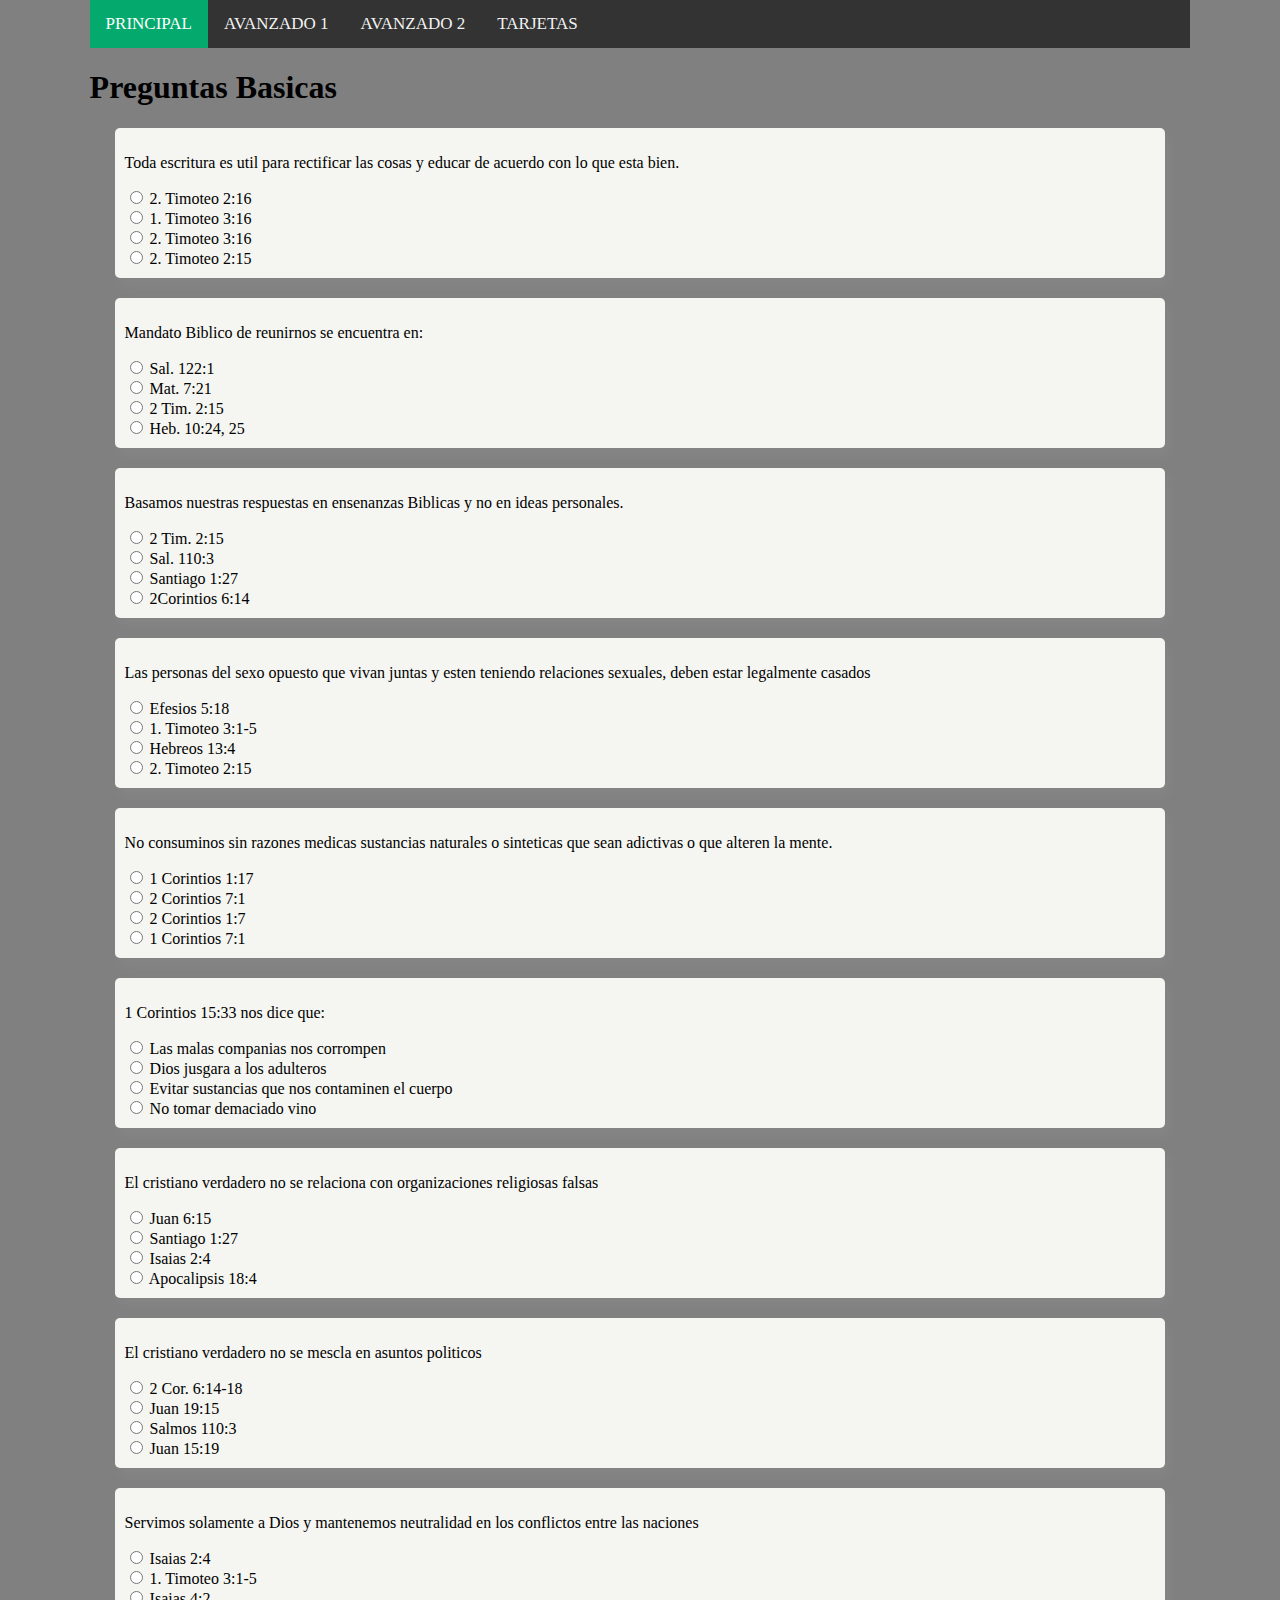
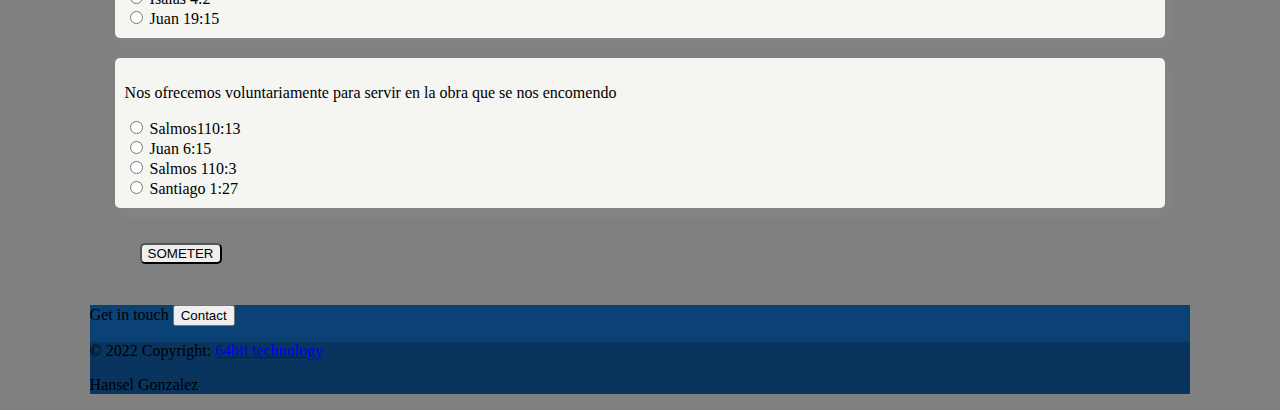
<file: preguntas-basicas.html>
<!DOCTYPE html>
<html class="html-basicas" lang="en">
<head>
    <meta charset="UTF-8">
    <meta http-equiv="X-UA-Compatible" content="IE=edge">
    <meta name="viewport" content="width=device-width, initial-scale=1.0">
    <title>Preguntas Basicas</title>
    <link rel="stylesheet" href="styling-main.css">
    <link href="https://cdn.jsdelivr.net/npm/bootstrap@5.1.3/dist/css/bootstrap.min.css" rel="stylesheet" integrity="sha384-1BmE4kWBq78iYhFldvKuhfTAU6auU8tT94WrHftjDbrCEXSU1oBoqyl2QvZ6jIW3" crossorigin="anonymous">
    <link href="index.html">
    <link href="Preguntas-Avanzadas-1.html">
    <link href="avanzadas-2.html">
    <link href="flashCards.html">
    <link rel="stylesheet" href="https://cdnjs.cloudflare.com/ajax/libs/font-awesome/4.7.0/css/font-awesome.min.css">
    
</head>
<body class="body-basicas">
    <div class="topnav" id="myTopnav">
        <a href="index.html" class="active">PRINCIPAL</a>
        <a href="Preguntas-Avanzadas-1.html">AVANZADO 1</a>
        <a href="avanzadas-2.html">AVANZADO 2</a>
        <a href="flashCards.html">TARJETAS</a>
        <a href="javascript:void(0);" class="icon" onclick="myFunction()">
            <i class="fa fa-bars"></i>
          </a>
    </div>
    <!-- <div>
        <nav>
            <ul class="ul-basicas text-uppercase">
                <li><a href="index.html">Pagina Principal</a></li>
                <li><a href="Preguntas-Avanzadas-1.html">Avanzado-1</a></li>
                <li><a href="avanzadas-2.html">Avanzado-2</a></li>
            </ul>
        </nav>
    </div> -->
 
    <h1 class="text-center m-4 display-5">Preguntas Basicas</h1>

    <div class="preguntas-basicas-container">
        <div class="preguntas-basicas-items">
            <p>Toda escritura es util para rectificar las cosas y educar de acuerdo con lo que esta bien.</p>
            <input type="radio" name="pregunta1"> 2. Timoteo 2:16<br>
            <input type="radio" name="pregunta1"> 1. Timoteo 3:16<br>
            <input type="radio" name="pregunta1" id="correcto1"> 2. Timoteo 3:16<br>
            <input type="radio" name="pregunta1"> 2. Timoteo 2:15<br>
        </div>
        
        <div class="preguntas-basicas-items">
            <p>Mandato Biblico de reunirnos se encuentra en:</p>
            <input type="radio" name="pregunta2"> Sal. 122:1<br>
            <input type="radio" name="pregunta2"> Mat. 7:21<br>
            <input type="radio" name="pregunta2"> 2 Tim. 2:15<br>
            <input type="radio" name="pregunta2" id="correcto2"> Heb. 10:24, 25<br>
        </div>
       
        <div class="preguntas-basicas-items">
            <p>Basamos nuestras respuestas en ensenanzas Biblicas y no en ideas personales.</p>
            <input type="radio" name="pregunta3" id="correcto3"> 2 Tim. 2:15<br>
            <input type="radio" name="pregunta3"> Sal. 110:3<br>
            <input type="radio" name="pregunta3"> Santiago 1:27<br>
            <input type="radio" name="pregunta3"> 2Corintios 6:14<br>
        </div>
       
        <div class="preguntas-basicas-items">
            <p>Las personas del sexo opuesto que vivan juntas y esten teniendo relaciones sexuales, deben estar legalmente casados</p>
            <input type="radio" name="pregunta4"> Efesios 5:18<br>
            <input type="radio" name="pregunta4"> 1. Timoteo 3:1-5<br>
            <input type="radio" name="pregunta4" id="correcto4"> Hebreos 13:4<br>
            <input type="radio" name="pregunta4"> 2. Timoteo 2:15<br>
        </div>
        <div class="preguntas-basicas-items">
            <p>No consuminos sin razones medicas sustancias naturales o sinteticas que sean adictivas o que alteren la mente.</p>
            <input type="radio" name="pregunta5"> 1 Corintios 1:17<br>
            <input type="radio" name="pregunta5" id="correcto5"> 2 Corintios 7:1<br>
            <input type="radio" name="pregunta5"> 2 Corintios 1:7 <br>
            <input type="radio" name="pregunta5"> 1 Corintios 7:1<br>
        </div>
        <div class="preguntas-basicas-items">
            <p>1 Corintios 15:33 nos dice que:</p>
            <input type="radio" name="pregunta6" id="correcto6"> Las malas companias nos corrompen<br>
            <input type="radio" name="pregunta6"> Dios jusgara a los adulteros<br>
            <input type="radio" name="pregunta6"> Evitar sustancias que nos contaminen el cuerpo<br>
            <input type="radio" name="pregunta6"> No tomar demaciado vino<br>
        </div>
        <div class="preguntas-basicas-items">
            <p>El cristiano verdadero no se relaciona con organizaciones religiosas falsas</p>
            <input type="radio" name="pregunta7"> Juan 6:15<br>
            <input type="radio" name="pregunta7"> Santiago 1:27<br>
            <input type="radio" name="pregunta7"> Isaias 2:4<br>
            <input type="radio" name="pregunta7" id="correcto7"> Apocalipsis 18:4<br>
        </div>
        <div class="preguntas-basicas-items">
            <p>El cristiano verdadero no se mescla en asuntos politicos</p>
            <input type="radio" name="pregunta8"> 2 Cor. 6:14-18<br>
            <input type="radio" name="pregunta8"> Juan 19:15<br>
            <input type="radio" name="pregunta8"> Salmos 110:3<br>
            <input type="radio" name="pregunta8" id="correcto8"> Juan 15:19<br>
        </div>
        <div class="preguntas-basicas-items">
            <p>Servimos solamente a Dios y mantenemos neutralidad en los conflictos entre las naciones</p>
            <input type="radio" name="pregunta9" id="correcto9"> Isaias 2:4<br>
            <input type="radio" name="pregunta9"> 1. Timoteo 3:1-5<br>
            <input type="radio" name="pregunta9"> Isaias 4:2<br>
            <input type="radio" name="pregunta9"> Juan 19:15<br>
        </div>
        <div class="preguntas-basicas-items">
            <p>Nos ofrecemos voluntariamente para servir en la obra que se nos encomendo</p>
            <input type="radio" name="pregunta10"> Salmos110:13<br>
            <input type="radio" name="pregunta10"> Juan 6:15<br>
            <input type="radio" name="pregunta10" id="correcto10"> Salmos 110:3<br>
            <input type="radio" name="pregunta10"> Santiago 1:27<br>
        </div>
        <div class="someter-respuesta">

        </div>
            <button class="myBtn" id="myBtnB">SOMETER</button>
            <div id="myModal" class="modal">
                <div class="modal-content">
                    <div class="closeContainer">
                        <button class="btn"><a href="index.html"><i class="fa fa-close"></i></a></button>
                        <!-- <span class="close"><a href="index.html">&times;</a></span> -->
                    </div>
                    <p class="resultado-basico" id="basic-result">Lorem ipsum dolor sit amet consectetur adipisicing elit. Consequuntur repellendus vitae velit facilis possimus sequi.</p>
                </div>                
            </div>
        </div>
        <section class="">
            <!-- Footer -->
            <footer class="text-center text-white" style="background-color: #0a4275;">
              <!-- Grid container -->
              <div class="container p-4 pb-0">
                <!-- Section: CTA -->
                <section class="">
                  <p class="d-flex justify-content-center align-items-center">
                    <span class="me-3">Get in touch</span>
                    <a href="index.html #conectar">
                        <button type="button" class="btn btn-outline-light btn-rounded">
                        Contact
                        </button>
                    </a>
                  </p>
                </section>
                <!-- Section: CTA -->
              </div>
              <!-- Grid container -->
          
              <!-- Copyright -->
              <div class="text-center p-3" style="background-color: rgba(0, 0, 0, 0.2);">
                © 2022 Copyright:
                <a class="text-white" href="https://64bittechnology.com" target="_blank">64bit technology</a> <p>Hansel Gonzalez</p>
              </div>
              <!-- Copyright -->
            </footer>
            <!-- Footer -->
          </section>
    </div>

    <!-- <div class="resultado-basico">


    </div> -->


    <script type="text/javascript">

        var modal = document.getElementById("myModal");
        var btn = document.getElementById("myBtnB");
        // var span = document.getElementsByClassName("close")[0];
        var resultadoBasico = document.getElementById("basic-result");

        btn.onclick = function(){
            modal.style.display = "block";        
            var score = 0;
            if (document.getElementById('correcto1').checked){
                score++;
            }
            if (document.getElementById('correcto2').checked){
                score++;
            }
            if (document.getElementById('correcto3').checked){
                score++;
            }
            if (document.getElementById('correcto4').checked){
                score++;
            }
            if (document.getElementById('correcto5').checked){
                score++;
            }
            if (document.getElementById('correcto6').checked){
                score++;
            }
            if (document.getElementById('correcto7').checked){
                score++;
            }
            if (document.getElementById('correcto8').checked){
                score++;
            }
            if (document.getElementById('correcto9').checked){
                score++;
            }
            if (document.getElementById('correcto10').checked){
                score++;
            }
            if (score <= 7){
                resultadoBasico.innerHTML = `Debes estudiar mas, obtuvistes ${score} respuestas correctas`;
            }
            else if (score <= 9){
                resultadoBasico.innerHTML = `Muy Bien!, obtuvistes ${score} respuestas correctas`;
            }
            else{
                resultadoBasico.innerHTML = `Excelente, obtuvistes ${score} respuestas correctas`;
            }            
        }
        
        // span.onclick = function(){
        //     modal.style.display = "none";
        // }

        // window.onclick = function(event){
        //     if (event.target == modal){
        //         modal.style.display = "none";
        //     }
        // }

        function myFunction() {
        var x = document.getElementById("myTopnav");
        if (x.className === "topnav") {
            x.className += " responsive";
        } else {
            x.className = "topnav";
        }
        }

    </script>
</body>
</html>
</file>
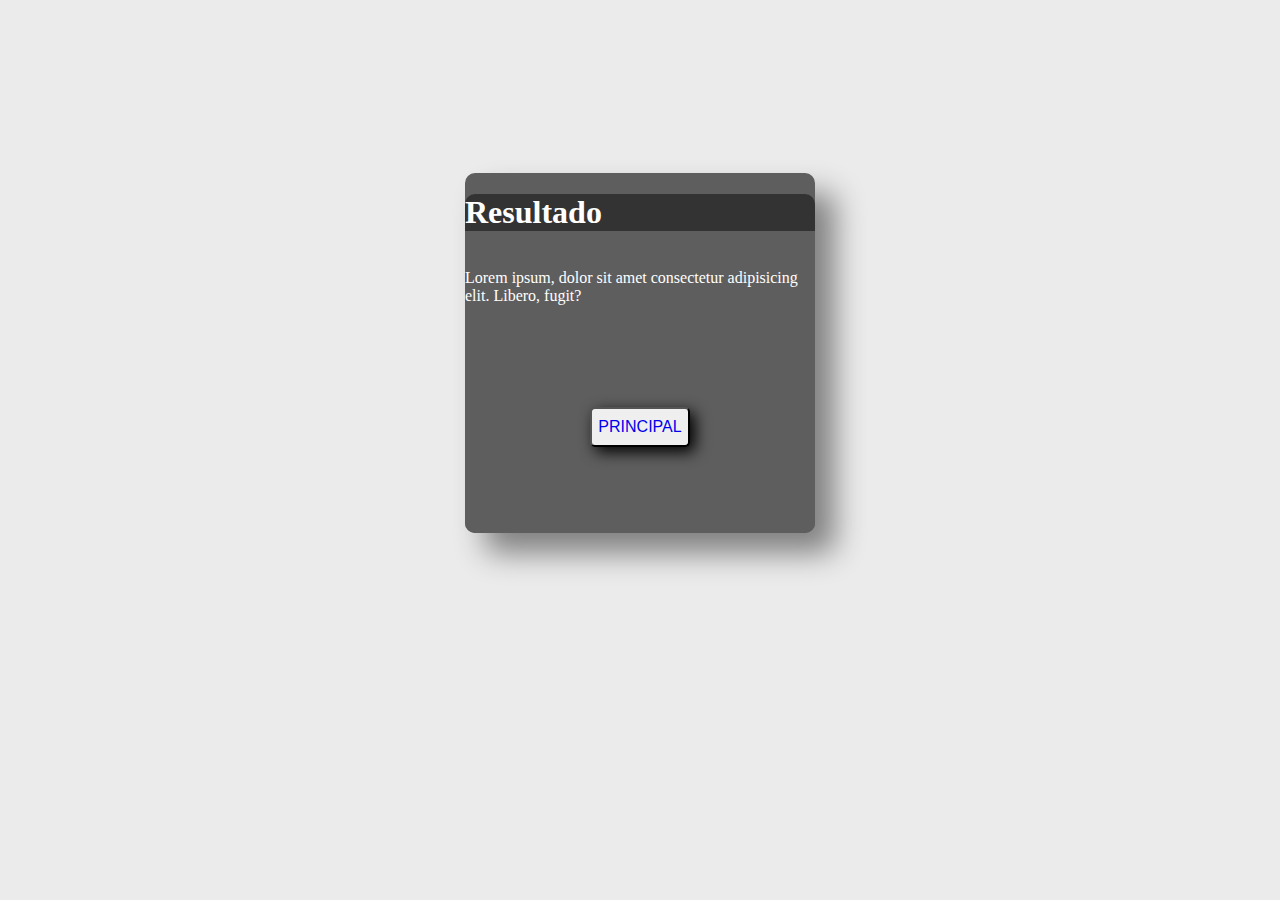
<file: resultado.html>
<!DOCTYPE html>
<html lang="en">
<head>
    <meta charset="UTF-8">
    <meta http-equiv="X-UA-Compatible" content="IE=edge">
    <meta name="viewport" content="width=device-width, initial-scale=1.0">
    <title>Resultado</title>
    <link href="https://cdn.jsdelivr.net/npm/bootstrap@5.1.3/dist/css/bootstrap.min.css" rel="stylesheet" integrity="sha384-1BmE4kWBq78iYhFldvKuhfTAU6auU8tT94WrHftjDbrCEXSU1oBoqyl2QvZ6jIW3" crossorigin="anonymous">
    <link rel="stylesheet" href="https://cdnjs.cloudflare.com/ajax/libs/font-awesome/4.7.0/css/font-awesome.min.css">
    <link href="index.html">
    <link href="preguntas-basicas.html">
    <link href="Preguntas-Avanzadas-1.html">
    <link href="avanzadas-2.html">
    <style>
        .b-resultado{
            height: 50vh;
            display: flex;
            justify-content: center;
            align-items: center;
            background-color: rgb(235, 235, 235);
            margin: 10% 10%;
        }
        .resultados{
            display: flex;
            flex-direction: column;
            background-color: rgb(94, 94, 94);
            color: white;
            width: 350px;
            height: 40vh;
            border-radius: 10px;
            box-shadow: 20px 20px 30px grey;
        }
        .h1resultado{
            background-color: #333;
            border-radius: 10px 10px 0 0;
        }
        .btn-container{
            display: flex;
            justify-content: center;
            align-items: center;
            background-color: rgb(94, 94, 94);
            height: 100%;
            border-radius: 0 0 10px 10px;
        }
        .btn-resultado{
            width: 100px;
            height: 40px;
            border-radius: 5px;           
            box-shadow: 5px 5px 15px;                
        }
        .btn-resultado a{
            text-decoration: none;
            font-size: medium;
            font-weight: 400;
        }
    </style>
</head>
<body class="b-resultado">
    <div class="resultados">
        <h1 class="display-5 text-center h1resultado">Resultado</h1>
        <p class="lead text-center p-2" id="pResultados">Lorem ipsum, dolor sit amet consectetur adipisicing elit. Libero, fugit?</p>
        <div class="btn-container">
            <button type="button" class="btn-resultado"><a href="index.html" class="lead"> PRINCIPAL </a></button>
        </div>
    </div>
</body>
</html>
</file>
<file: styling-main.css>
html{
    background-color: gray;

}

/* Main Page */
.background-content {
    padding: 10px 50px;
    background-image: linear-gradient(rgba(0,0,0,0.4),rgba(0,0,0,0.7)) ,url(images/pex-Bible-250609.jpg);
    background-position: center;
    background-repeat: no-repeat;
    background-size: cover;
    height: 100vh;
    background-attachment: fixed;
}

@media screen and (max-width: 768px) {
    .background-content{
        background-attachment: scroll;
    }
}

.final-container{
    display: flex;
    flex-direction: column;
    height: 250%;
    background-image: linear-gradient(to bottom right, rgb(188, 188, 188), rgb(15, 15, 15));
    background-repeat: no-repeat;
}

.final-paragraph{
    padding: 60px 50px 50px 50px;
    color: white;
}

.footerDivContactForm{
    padding: 10px 15px;
    background-color: rgb(231, 231, 231);
}

.footerDivContactForm fieldset{
    border-radius: solid 1px black;
}

.textAreaMainPage{
    display: flex;
    width: 280px;
    height: 30vh;
}

@media screen and (max-width: 600px) {
    /* .background-content{
        padding: 5px 50px 0 50px;
        background-image: url(images/pex-Bible-250609.jpg);
        background-position: center;
        background-repeat: no-repeat;
        background-size: cover;
        height: 100vh;
        background-attachment: fixed;
    }
    .navbar{
        font-weight: bolder;
    } */

    .textAreaMainPage{
        width: 189px;
    }

}

.sec-contact-container{
    margin: 0;
    padding: 56px 0;
}

.div-contact-container{
    display: flex;
    flex-direction: column;
    justify-content: center;
    margin:0 10%;
}

.h1-contact-item{
    margin-bottom: 40px;
    text-align: center;
}

.h4-contact-item{
    margin: 34px 0;
    text-align: center;
}

.input-contact-item{
    border-radius: 5px;
    border-color: #dee2e6;
    height: 52px;
    padding: 15px;
    margin-bottom: 24px;
    border-style: solid;
}

.input-contact-item-textarea{
    height: 300px;
}

@media screen and (max-width: 575px){
    .div-contact-container{
        margin: 0 5%;
    }
}

/* *******************************************************End Main Page */



/* *******************************************************Preguntas Basicas */
.body-basicas{
    margin: 0 7% 0 7%;
}

/* NAVBAR STYLING APPLY TO ALL PAGES */
.topnav {
    overflow: hidden;
    background-color: #333;
  }
  
  .topnav a {
    float: left;
    display: block;
    color: #f2f2f2;
    text-align: center;
    padding: 14px 16px;
    text-decoration: none;
    font-size: 17px;
  }
  
  .topnav a:hover {
    background-color: #ddd;
    color: black;
  }
  
  .topnav a.active {
    background-color: #04AA6D;
    color: white;
  }
  
  .topnav .icon {
    display: none;
  }

   /* modal-para-preguntas-basicas modal-para-preguntas-basicas modal-para-preguntas-basicas modal-para-preguntas-basicas */

.modal{
    display: none;
    position: fixed;
    z-index: 1;
    padding: 200px 10%;
    width: 100%;
    height: 100%;
    overflow: auto;
    background-color: rgb(0,0,0, 0.7);    
}

.modal-content{
    background-color: #fefefe;
    margin: auto;
    padding: 20px;
    border: 1px solid #888;
    width: 80%;
}

.closeContainer{
    display: flex;
    justify-content: flex-end;
}

.close {
    /* position: relative;    */
    /* border: solid 1px black; */
    /* background-color: rgb(252, 155, 155); */
    /* color: #aaaaaa; */
    /* width: 30px;
    height: 30px; */
    /* float: right; */
    /* font-size: 28px; */
    /* font-weight: bold; */

  }

.close a{
    position: absolute;
    margin-top: 10px;
}


  .myBtn{
      
      margin: 35px 0 25px 25px;
      border-radius: 5px; 
      transition: 0.3s;    
  }

  .myBtn:hover{
      box-shadow: 2px 2px 5px;
  }

  .close:hover,
  .close:focus {
    color: #000;
    text-decoration: none;
    cursor: pointer;
  }

/* modal-para-preguntas-basicas modal-para-preguntas-basicas modal-para-preguntas-basicas modal-para-preguntas-basicas fin fin fin fin fin fin fin fin*/



  @media screen and (max-width: 600px) {
    .topnav a:not(:first-child) {display: none;}
    .topnav a.icon {
      float: right;
      display: block;
    }
  }
  
  @media screen and (max-width: 600px) {
    .topnav.responsive {position: relative;}
    .topnav.responsive .icon {
      position: absolute;
      right: 0;
      top: 0;
    }
    .topnav.responsive a {
      float: none;
      display: block;
      text-align: left;
    }
  }

/* .ul-basicas{
    list-style-type: none;
    margin: 0;
    padding: 0;
    overflow: hidden;
    background-color: #333;
}
.ul-basicas li{
    float: left;
}
.ul-basicas li a{
    display: block;
    color: white;
    text-align: center;
    padding: 14px 16px;
    text-decoration: none;
}
.ul-basicas li a:hover{
    background-color: #111;

} */

.preguntas-basicas-container{
    margin: 0 25px 0px 25px;
}


.preguntas-basicas-items{
   margin-top: 20px;
   border-radius: 5px;
   padding: 10px;
   background-color: rgb(245, 245, 241);
   box-shadow: 4px 8px 10px rgb(133, 133, 133);
}

.preguntas-basicas-items-bottom{
   padding: 15px 0;
}

/* @media screen and (max-width: 600px) {
        
} */

/* *****************************************End of Preguntas Basicas */

/* *****************************************Avanzado-1 */
.avanzado-1-body{
    margin: 0 7% 0 7%;
}

.ul-avanzado-1{
    list-style-type: none;
    margin: 0;
    padding: 0;
    overflow: hidden;
    background-color: #333;    
}

.avanzado-1-body li{
    float: left;
}

.avanzado-1-body li a{
    display: block;
    color: white;
    padding: 14px 16px;
    text-align: center;
    text-decoration: none;
}

.avanzado-1-body li a:hover{
    background-color: #111;
}


.preguntas-avanzada-1-bottom{
    padding: 14px 30px;
}

/* **************************************************Avanzado-1 Final******************** */

/* **************************************************Avanzado-2 Comienzo***************** */

.ul-avanzado-2{
    list-style-type: none;
    margin: 0;
    padding: 0;
    overflow: hidden;
    background-color: #333;
}

.ul-avanzado-2 li {
    float: left;
}

.ul-avanzado-2 li a{
    display: block;
    color: white;
    padding: 14px 16px;
    text-decoration: none;
}

.ul-avanzado-2 li a:hover{
    background-color: #111;
}

.body-avanzado-2{
    margin: 0 7%;
}

/* Avanzado-2 Final */

/* *****************************************flash cards */
.html-flash-cards{
    margin: 0 5% 0 5%;
}
.body-flash-cards{
    background-color: white;   
}

.flip-card-super-container{
    display: flex;
    justify-content: center;
    /* justify-content: space-around; */
    flex-wrap: wrap;
}

.flip-card{
    margin: 40px;
    background-color: white;
    width: 200px;
    height: 200px;
    perspective: 1000px;
}

.flip-card-inner {
    position: relative;
    width: 100%;
    height: 100%;
    text-align: center;
    transition: transform 0.6s;
    transform-style: preserve-3d;
    /* box-shadow: 0 4px 8px 0 rgba(0, 0, 0, 0.2); */
    box-shadow: 6px 10px 25px rgba(0, 0, 0, 0.5);
}

.flip-card:hover .flip-card-inner{
    transform: rotateY(180deg);
}

.flip-card-front, .flip-card-back {
    position: absolute;
    width: 100%;
    height: 100%;
    -webkit-backface-visibility: hidden;
    backface-visibility: hidden;
}

.flip-card-front{
    display: flex;
    justify-content: center;
    align-items: center;
    background-color: #bbb;
    color: black;
}

.flip-card-back{
    background-color: #2980b9;
    color: white;
    transform: rotateY(180deg);
}

.flip-card-front p{
    display: flex;
    justify-content: center;
    align-items: center;    
    padding: 8%;
}

.flip-card-back h1{
    display: flex;
    justify-content: center;
    align-items: center;
    padding: 30% 8%;
}


/* *****************************************flash cards final*/
</file>
